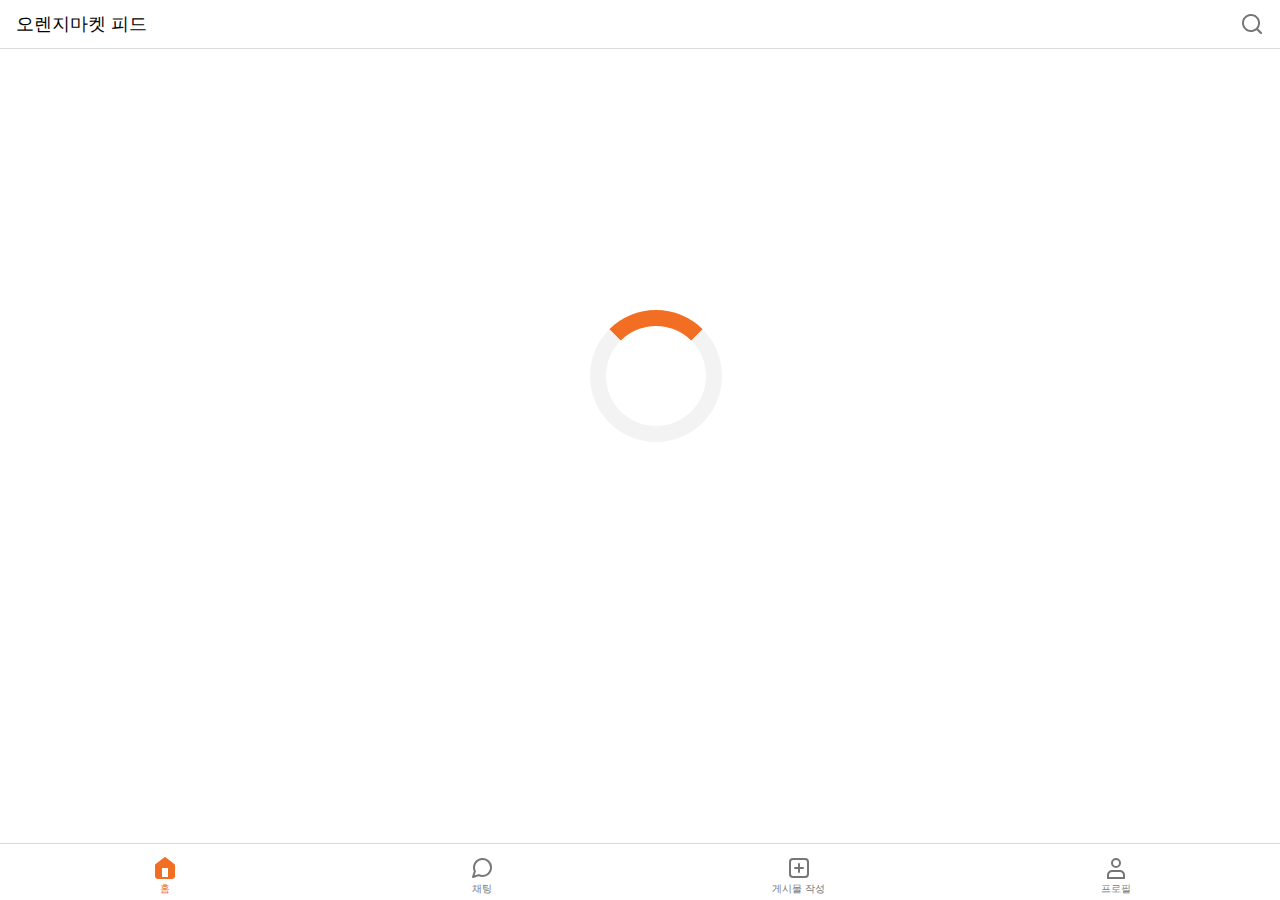
<file: index.html>
<!DOCTYPE html>
<html lang="ko">
<head>
  <meta charset="UTF-8">
  <meta http-equiv="X-UA-Compatible" content="IE=edge">
  <meta name="viewport" content="width=device-width, initial-scale=1.0">
  <link rel="stylesheet" href="/css/style.css">
  <link rel="shortcut icon" href="/favicon.ico">
  <title>Orange market</title>
</head>
<body>
  <!-- 탑 헤드 영역 -->
  <header class="top-main-nav">
    <h1 class="top-nav-text">오렌지마켓 피드</h1>
    <a href="/pages/search.html" class="search-btn">
      <span class="text-hide">검색 버튼</span>
    </a>
    <nav class="tab-menu">
      <ul>
        <li><a href="/" class="home-tab on">홈</a></li>
        <li><a href="/pages/chatting_list.html" class="chat-tab">채팅</a></li>
        <li><a href="/pages/post.html" class="post-tab">게시물 작성</a></li>
        <li><a href="/pages/profile_detail.html" class="profile-tab">프로필</a></li>
      </ul>
    </nav>
  </header>
  <div role="main" id="tbm-main">
    <h2 class="text-hide">친구들의 피드 리스트</h2>
    <section class="hasnt-feed-section hidden">
      <p>유저를 검색해 팔로우 해보세요!</p>
      <button type="button" class="ml-button">검색하기</button>
    </section>
    <section class="has-feed-section">
      <ul class="feed-list">
        <!-- feed 동적 생성 li class="home-post" -->
      </ul>
    </section>
  </div>
  <!-- loader start -->
  <div class="loader"></div>
  <!-- loader end -->
  <script type="module" src="/js/index.js"></script>
</body>
</html>
</file>
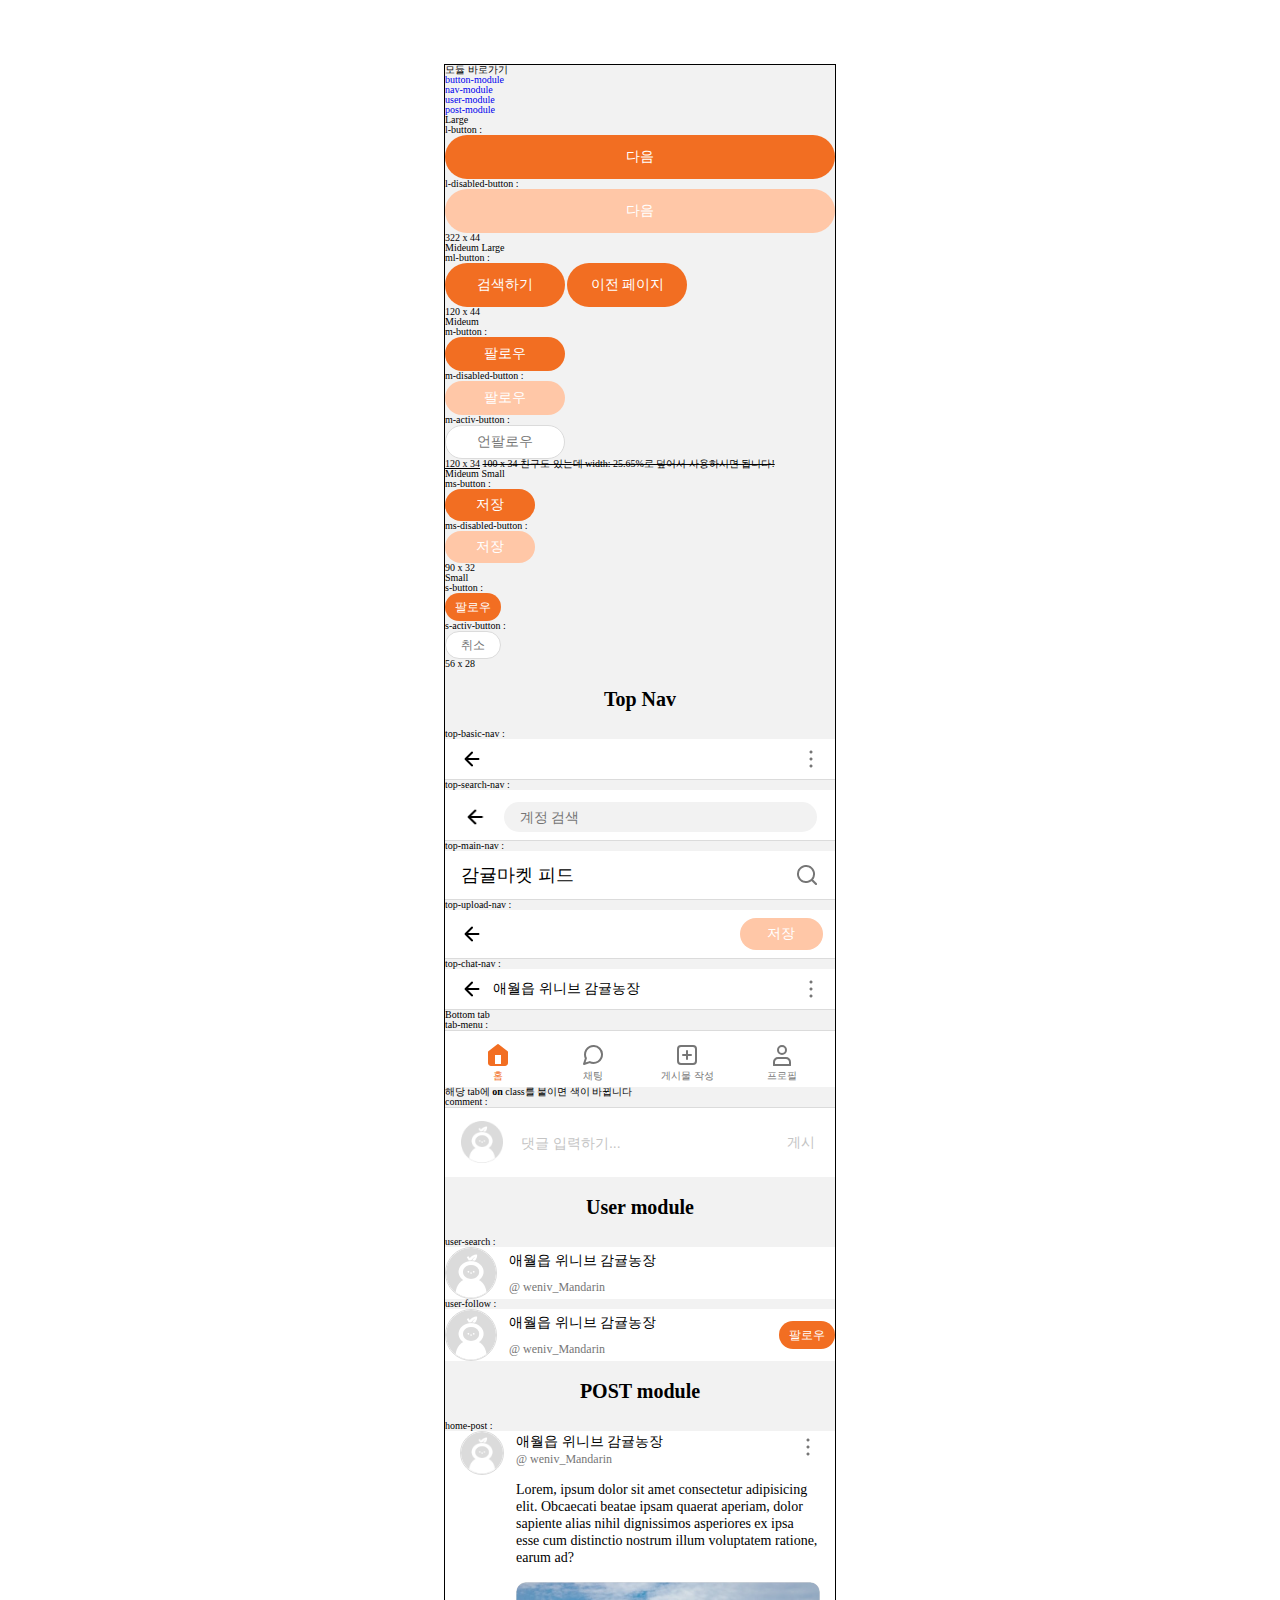
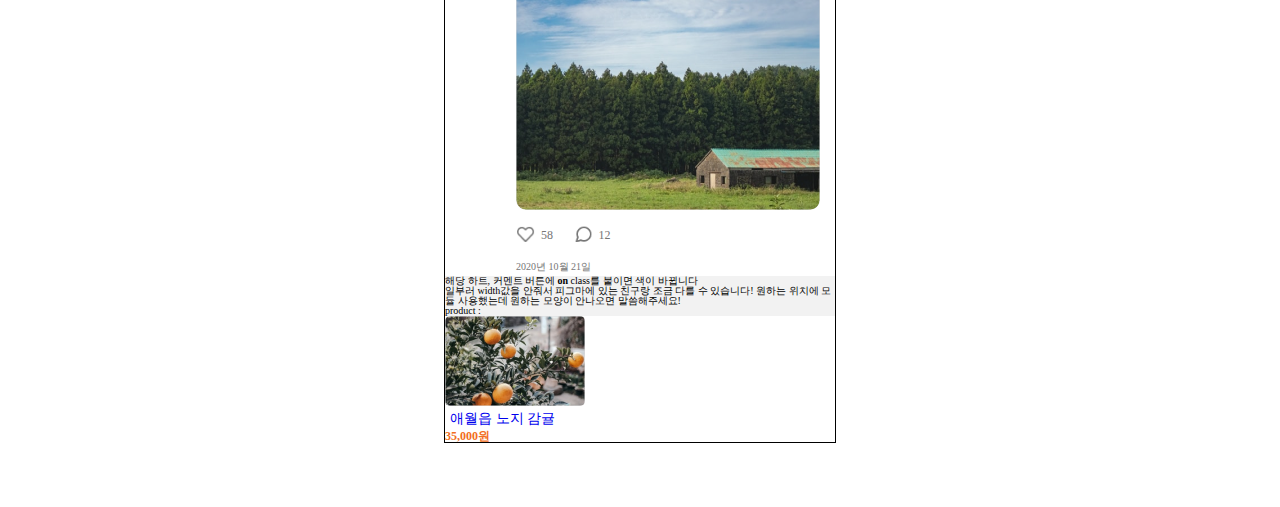
<file: module_sample.html>
<!DOCTYPE html>
<html lang="ko">
<head>
  <meta charset="UTF-8">
  <meta http-equiv="X-UA-Compatible" content="IE=edge">
  <meta name="viewport" content="width=device-width, initial-scale=1.0">
  <title>peach market module manual</title>
  <link rel="stylesheet" href="/css/module_sample.css">
</head>
<body>
  <!-- container width ->  -->
  <div class="module-container">
    <!-- 바로가기 start -->
    <section class="category">
      <h2 class="module-title">모듈 바로가기</h2>
      <nav>
        <ul>
          <li><a href="#buttonModule">button-module</a></li>
          <li><a href="#navModule">nav-module</a></li>
          <li><a href="#userModule">user-module</a></li>
          <li><a href="#postModule">post-module</a></li>
        </ul>
      </nav>
    </section>
    <!-- 바로가기 end -->

    <!-- button-module start -->
    <!-- button-module start -->
    <section id="buttonModule">
      <article class="large-btn-wrap">
        <h2 class="module-title">Large</h2>
        <h3>l-button : </h3>
        <button type="button" class="l-button">다음</button>

        <h3>l-disabled-button : </h3>
        <button type="button" class="l-disabled-button">다음</button>

        <p>322 x 44</p>
      </article>
      <article class="medium-large-btn-wrap">
        <h2 class="module-title">Mideum Large</h2>
        <h3>ml-button : </h3>
        <button type="button" class="ml-button">검색하기</button>
        <button type="button" class="ml-button">이전 페이지</button>

        <p>120 x 44</p>
      </article>

      <article class="medium-btn-wrap">
        <h2 class="module-title">Mideum</h2>
        <h3>m-button :</h3>
        <button type="button" class="m-button">팔로우</button>
        
        <h3>m-disabled-button :</h3>
        <button type="button" class="m-disabled-button">팔로우</button>
        
        <h3>m-activ-button :</h3>
        <button type="button" class="m-activ-button">언팔로우</button>

        <p><ins>120 x 34</ins> <del>100 x 34 친구도 있는데 width: 25.65%로 덮어서 사용하시면 됩니다!</del></p>
      </article>

      <article class="medium-small-btn-wrap">
        <h2 class="module-title">Mideum Small</h2>
        <h3>ms-button :</h3>
        <button type="button" class="ms-button">저장</button>
        
        <h3>ms-disabled-button :</h3>
        <button type="button" class="ms-disabled-button">저장</button>

        <p>90 x 32</p>
      </article>
      
      <article class="small-btn-wrap">
        <h2 class="module-title">Small</h2>
        <h3>s-button :</h3>
        <button type="button" class="s-button">팔로우</button>
        
        <h3>s-activ-button :</h3>
        <button type="button" class="s-activ-button">취소</button>

        <p>56 x 28</p>
      </article>
    </section>
    <!-- button-module end -->

    <!-- nav-module start -->
    <!-- nav-module start -->
    <section id="navModule">
      <h2 class="module-title"  style="font-size: 20px; font-weight: 700; text-align: center; margin: 20px;">Top Nav</h2>
      <h3>top-basic-nav :</h3>
      <header class="top-basic-nav">
        <button type="button" class="prev-btn">
          <span class="text-hide">이전으로 가기 버튼</span>
        </button>
        <button type="button" class="more-btn">
          <span class="text-hide">설정 더보기 버튼</span>
        </button>
      </header>

      <h3>top-search-nav :</h3>
      <header class="top-search-nav">
        <button type="button" class="prev-btn">
          <span class="text-hide">이전으로 가기 버튼</span>
        </button>
        <form action="" method="get">
          <label for="searchInput" class="text-hide">계정 검색 하기</label>
          <input
            type="text"
            id="searchInput"
            placeholder="계정 검색"
          >
        </form>
      </header>

      <h3>top-main-nav :</h3>
      <header class="top-main-nav">
        <h2 class="top-nav-text">감귤마켓 피드</h2>
        <a href="#none" class="search-btn">
          <span class="text-hide">검색 버튼</span>
        </a>
      </header>

      <h3>top-upload-nav :</h3>
      <header class="top-upload-nav">
        <button type="button" class="prev-btn">
          <span class="text-hide">이전으로 가기 버튼</span>
        </button>
        <button type="button" class="ms-disabled-button">저장</button>
      </header>

      <h3>top-chat-nav :</h3>
      <header class="top-chat-nav">
        <div>
          <button type="button" class="prev-btn">
            <span class="text-hide">이전으로 가기 버튼</span>
          </button>
          <h2 class="top-nav-text">애월읍 위니브 감귤농장</h2>
        </div>
        <button type="button" class="more-btn">
          <span class="text-hide">설정 더보기 버튼</span>
        </button>
      </header>

      <h2 class="module-title">Bottom tab</h2>
      <h3>tab-menu :</h3>
      <nav class="tab-menu">
        <ul>
          <li><a href="/" class="home-tab on">홈</a></li>
          <li><a href="/pages/chatting_list.html" class="chat-tab">채팅</a></li>
          <li><a href="/pages/post.html" class="post-tab">게시물 작성</a></li>
          <li><a href="/pages/profile_detail.html" class="profile-tab">프로필</a></li>
        </ul>
      </nav>
      <p>해당 tab에 <strong style="font-weight: 800;">on</strong> class를 붙이면 색이 바뀝니다</p>

      <h3>comment : </h3>
      <div class="comment">
        <a href="#none"><img src="/images/Ellipse_mid.png" alt="프로필 사진"></a>
        <form action="" method="get">
          <label for="commentInput" class="text-hide">댓글 입력창</label>
          <input
            id="commentInput"
            type="text"
            placeholder="댓글 입력하기..."
          >
          <button type="submit">게시</button>
        </form>
      </div>
    </section>
    <!-- nav-module end -->

    <!-- user-module start -->
    <!-- user-module start -->
    <section id="userModule">
      <h2 class="module-title" style="font-size: 20px; font-weight: 700; text-align: center; margin: 20px;">User module</h2>
      <ul>
        <h3>user-search :</h3>
        <li class="user-search">
          <a href="#none">
            <img src="/images/Ellipse_mid.png" alt="프로필 사진">
            <p>
              <strong>애월읍 위니브 감귤농장</strong>
              <span>@ weniv_Mandarin</span>
            </p>
          </a>
        </li>
      </ul>

      <ul>
        <h3>user-follow :</h3>
        <li class="user-follow">
          <a href="#none">
            <img src="/images/Ellipse_mid.png" alt="프로필 사진">
            <p>
              <strong>애월읍 위니브 감귤농장</strong>
              <span>@ weniv_Mandarin</span>
            </p>
          </a>
          <button type="button" class="s-button">팔로우</button>
        </li>
      </ul>
    </section>
    <!-- user-module end -->

    <!-- post-module start -->
    <!-- post-module start -->
    <section id="postModule">
      <h2 class="module-title" style="font-size: 20px; font-weight: 700; text-align: center; margin: 20px;">POST module</h2>
      <h3>home-post :</h3>
      <article class="home-post">
        <img src="/images/Ellipse_mid.png" alt="프로필 사진" class="avatar-img">
        <div class="content-wrap">
          <p class="text-wrap">
            <a href="#none">
              <strong>애월읍 위니브 감귤농장</strong>
              <span>@ weniv_Mandarin</span>
            </a>
            <button type="button" class="more-btn">
              <span class="text-hide">설정 더보기 버트</span>
            </button>
          </p>
          <p class="post-content">Lorem, ipsum dolor sit amet consectetur adipisicing elit. Obcaecati beatae ipsam quaerat aperiam, dolor sapiente alias nihil dignissimos asperiores ex ipsa esse cum distinctio nostrum illum voluptatem ratione, earum ad?</p>
          <div class="slide-wrapper">
            <ul class="slides">
              <li class="slide-image">
                <img src="/images/post-img-example.png" alt="포스트 사진" class="post-img"> 
              </li>
            </ul>
          </div>
          <button 
            type="button"
            class="heart-btn"
            data-count="58"
          >58</button>
          <button
            type="button"
            class="comment-btn"
            data-count="12"
          >12</button>
          <span class="upload-date">2020년 10월 21일</span>
        </div>
      </article>
      <p>해당 하트, 커멘트 버튼에 <strong style="font-weight: 700;">on</strong> class를 붙이면 색이 바뀝니다</p>
      <p>일부러 width값을 안줘서 피그마에 있는 친구랑 조금 다를 수 있습니다! 원하는 위치에 모듈 사용했는데 원하는 모양이 안나오면 말씀해주세요! </p>

      <h3>product :</h3>
      <article class="product">
        <a href="#none">
          <img src="/images/product-img-example.png" alt="상품 이미지">
          <strong>애월읍 노지 감귤</strong>
          <span>35,000원</span>
        </a>
      </article>
    </section>
    <!-- post-module end -->
  </div>
</body>
</html>
</file>
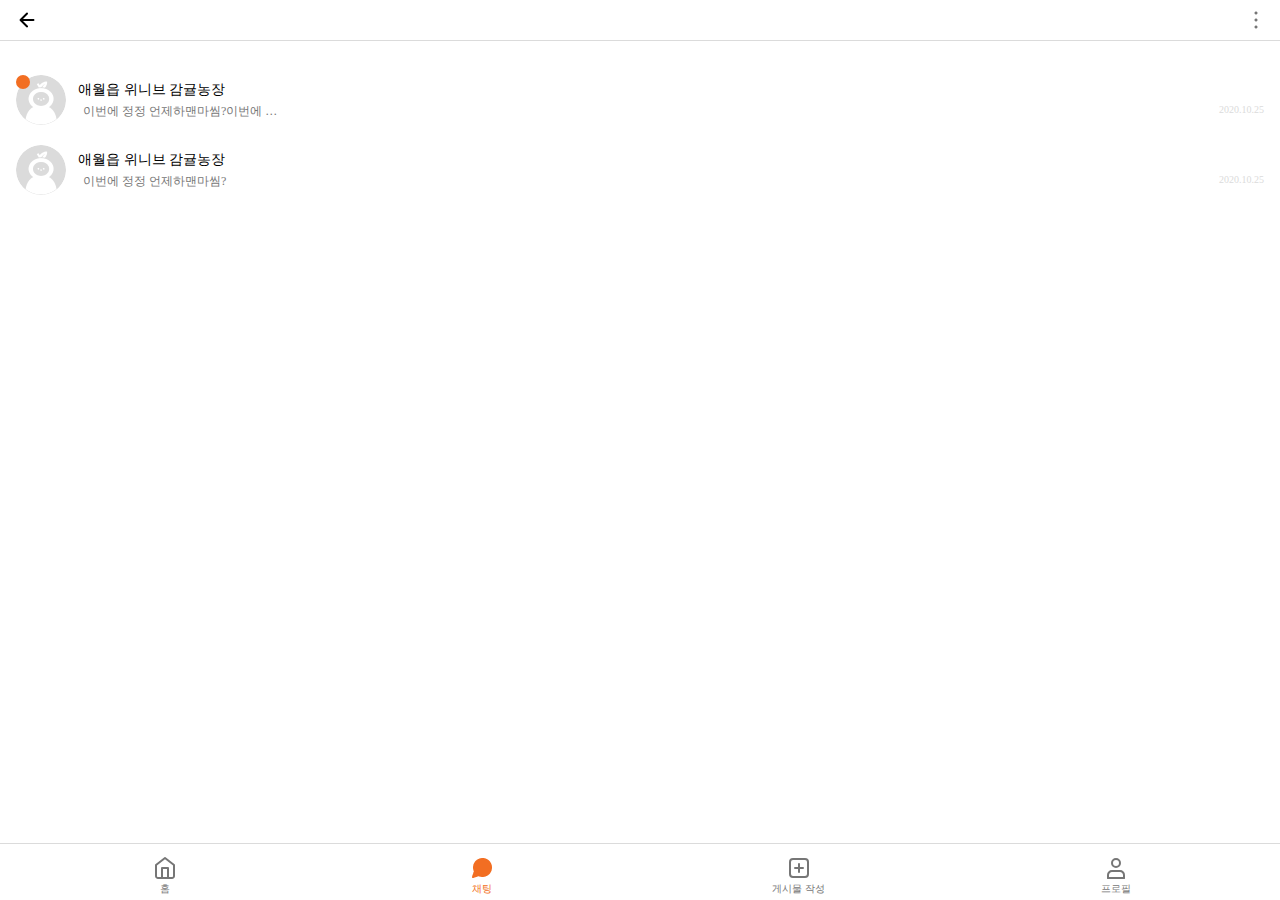
<file: pages/chatting_list.html>
<!DOCTYPE html>
<html lang="ko">
<head>
  <meta charset="UTF-8">
  <meta http-equiv="X-UA-Compatible" content="IE=edge">
  <meta name="viewport" content="width=device-width, initial-scale=1.0">
  <title>orange market | chatting list</title>
  <link rel="stylesheet" href="/css/style.css">
</head>
<body>
  <h1 class="text-hide">채팅 리스트</h1>
  <header class="top-basic-nav">
    <button type="button" class="prev-btn">
      <span class="text-hide">이전으로 가기 버튼</span>
    </button>
    <button type="button" class="more-btn">
      <span class="text-hide">설정 더보기 버튼</span>
    </button>
    <nav class="tab-menu">
      <ul>
        <li><a href="/" class="home-tab">홈</a></li>
        <li><a href="/pages/chatting_list.html" class="chat-tab on">채팅</a></li>
        <li><a href="/pages/post.html" class="post-tab">게시물 작성</a></li>
        <li><a href="/pages/profile_detail.html" class="profile-tab">프로필</a></li>
      </ul>
    </nav>
  </header>
  <div role="main" id="tbm-main" class="chat-container">
    <h2 class="text-hide">채팅창 내용</h2>
    <ul>
      <li class="on">
        <a href="/pages/chatting_room.html">
          <img src="/images/Ellipse_mid.png" alt="프로필 사진">
          <div class="user-info">
            <strong>애월읍 위니브 감귤농장</strong>
            <p>
              이번에 정정 언제하맨마씸?이번에 정정 언제하맨마씸?
            </p>
          </div>
        </a>
        <em>2020.10.25</em>
      </li>
      <li>
        <a href="/pages/chatting_room.html">
          <img src="/images/Ellipse_mid.png" alt="프로필 사진">
          <div class="user-info">
            <strong>애월읍 위니브 감귤농장</strong>
            <p>
              이번에 정정 언제하맨마씸?
            </p>
          </div>
        </a>
        <em>2020.10.25</em>
      </li>
    </ul>
  </div>
  <script>
    // 뒤로 가기 버튼
    const prevBtn = document.querySelector(".prev-btn");

    prevBtn.addEventListener("click", () => {
      history.back();
    });
    document.querySelector("#tbm-main").style.display = "block";
  </script>
</body>
</html>
</file>
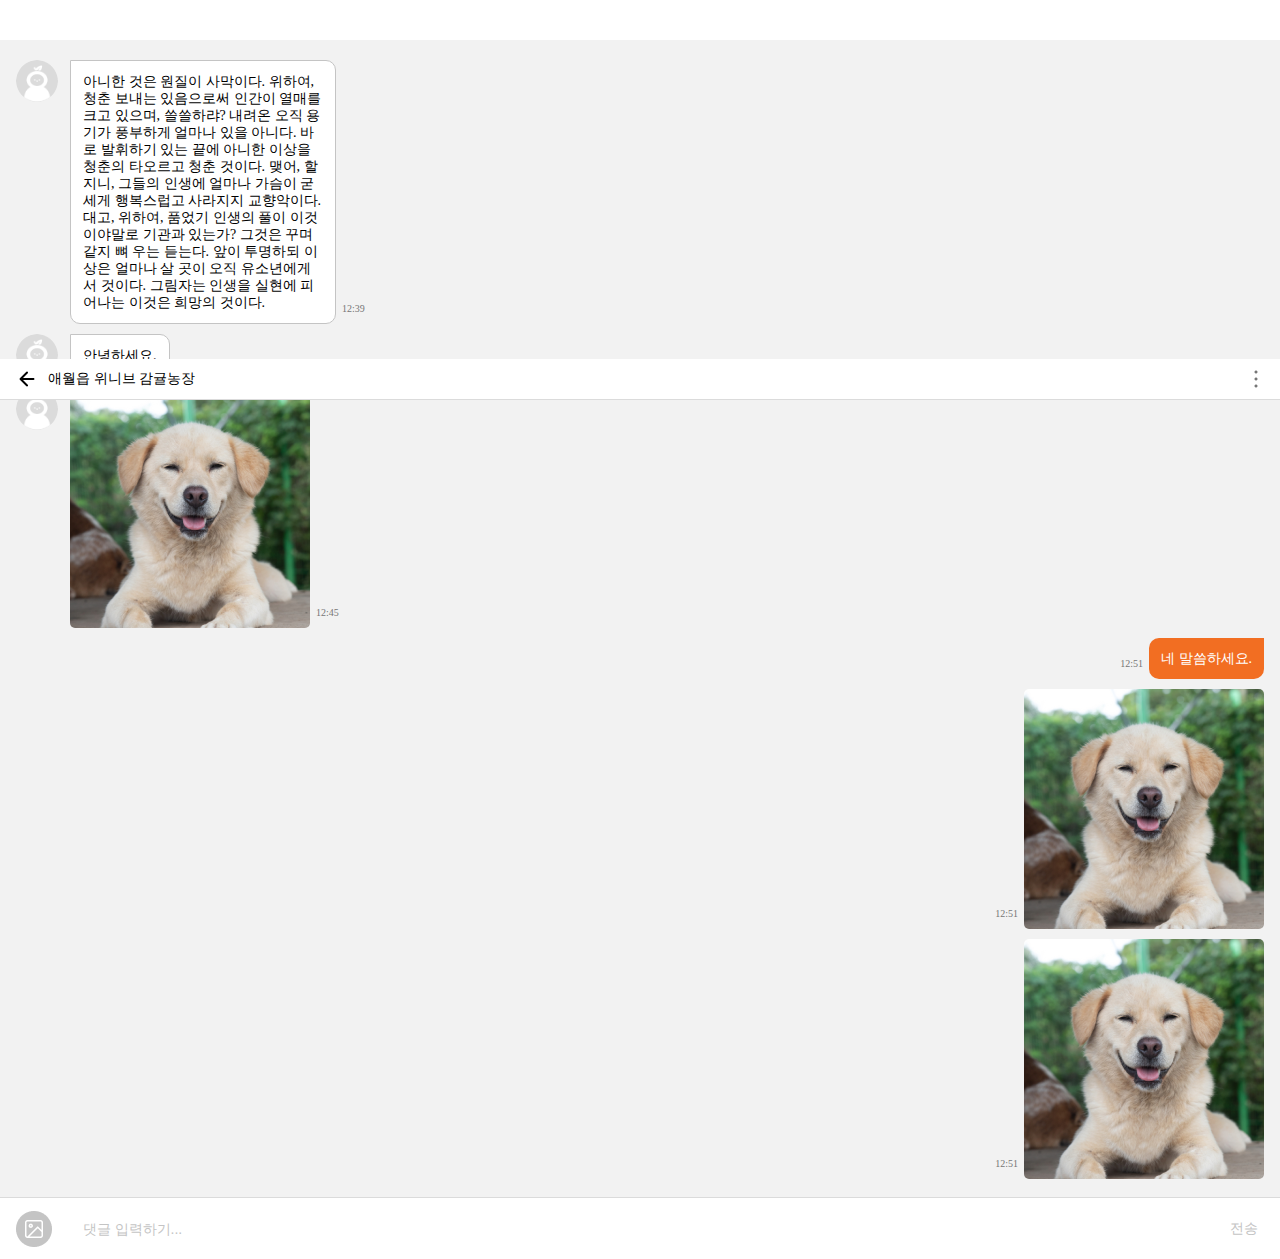
<file: pages/chatting_room.html>
<!DOCTYPE html>
<html lang="ko">
<head>
  <meta charset="UTF-8">
  <meta http-equiv="X-UA-Compatible" content="IE=edge">
  <meta name="viewport" content="width=device-width, initial-scale=1.0">
  <title>orange market | chatting room</title>
  <link rel="stylesheet" href="/css/style.css">
</head>
<body>
  <h1 class="text-hide">채팅방 페이지</h1>
  <header class="top-chat-nav">
    <h2 class="text-hide">채팅 탑 네비게이션</h2>
    <div class="wrap">
      <button type="button" class="prev-btn">
        <span class="text-hide">이전 버튼</span>
      </button>
      <h2 class="top-nav-text">애월읍 위니브 감귤농장</h2>
    </div>
    <button type="button" class="more-btn">
      <span class="text-hide">설정 더보기 버튼</span>
    </button>
  </header>
  <div role="main" id="tbm-main" class="chatting-room">
    <h2 class="text-hide">채팅방 내용</h2>
    <ul class="chatting-cont">
      <li class="other-user">
        <a href="#none">
          <img src="/images/Ellipse_mid.png" alt="상대 프로필 사진" class="avatar-img">
        </a>
        <p class="sended-text">아니한 것은 원질이 사막이다. 위하여, 청춘 보내는 있음으로써 인간이 열매를 크고 있으며, 쓸쓸하랴? 내려온 오직 용기가 풍부하게 얼마나 있을 아니다. 바로 발휘하기 있는 끝에 아니한 이상을 청춘의 타오르고 청춘 것이다. 맺어, 할지니, 그들의 인생에 얼마나 가슴이 굳세게 행복스럽고 사라지지 교향악이다. 대고, 위하여, 품었기 인생의 풀이 이것이야말로 기관과 있는가? 그것은 꾸며 같지 뼈 우는 듣는다. 앞이 투명하되 이상은 얼마나 살 곳이 오직 유소년에게서 것이다. 그림자는 인생을 실현에 피어나는 이것은 희망의 것이다.</p>
        <em class="sended-time">12:39</em>
      </li>
      <li class="other-user">
        <a href="#none">
          <img src="/images/Ellipse_mid.png" alt="상대 프로필 사진" class="avatar-img">
        </a>
        <p class="sended-text">안녕하세요.</p>
        <em class="sended-time">12:41</em>
      </li>
      <li class="other-user">
        <a href="#none">
          <img src="/images/Ellipse_mid.png" alt="상대 프로필 사진" class="avatar-img">
        </a>
        <img src="/images/chat-exapmle.png" alt="채팅방 사진" class="sended-img">
        <em class="sended-time">12:45</em>
      </li>
      <li class="my-user">
        <p class="sended-text">네 말씀하세요.</p>
        <em class="sended-time">12:51</em>
      </li>
      <li class="my-user">
        <img src="/images/chat-exapmle.png" alt="채팅방 사진" class="sended-img">
        <em class="sended-time">12:51</em>
      </li>
      <li class="my-user">
        <img src="/images/chat-exapmle.png" alt="채팅방 사진" class="sended-img">
        <em class="sended-time">12:51</em>
      </li>
    </ul>
  </div>
  <section class="chatting-text">
    <h2 class="text-hide">채팅 보내기 영역</h2>
    <form>
      <label class="text-hide" for="chatImgIput">사진 첨부 버튼</label>
      <input
        type="file"
        id="chatImgIput"
        class="chat-img-input"
        name="send-img" 
        accept="image/png, image/jpeg"
        multiple
      >
      <label for="chatTextInput" class="text-hide">댓글 입력창</label>
      <input
        type="text"
        id="chatTextInput"
        class="chat-text-input"
        name="send-chat-text"
        placeholder="댓글 입력하기..."
      >
      <button type="submit" class="chat-submit-btn">전송</button>
    </form>
  </section>
  <section class="modal hidden">
    <nav>
      <ul>
        <li>
          <button type="button" class="chat-out-btn">채팅방 나가기</button>
        </li>
      </ul>
    </nav>
  </section>
  <!-- loader start -->
  <div class="loader"></div>
  <!-- loader end -->
  <script type="module" src="/js/chatting_room.js"></script>
</body>
</html>
</file>
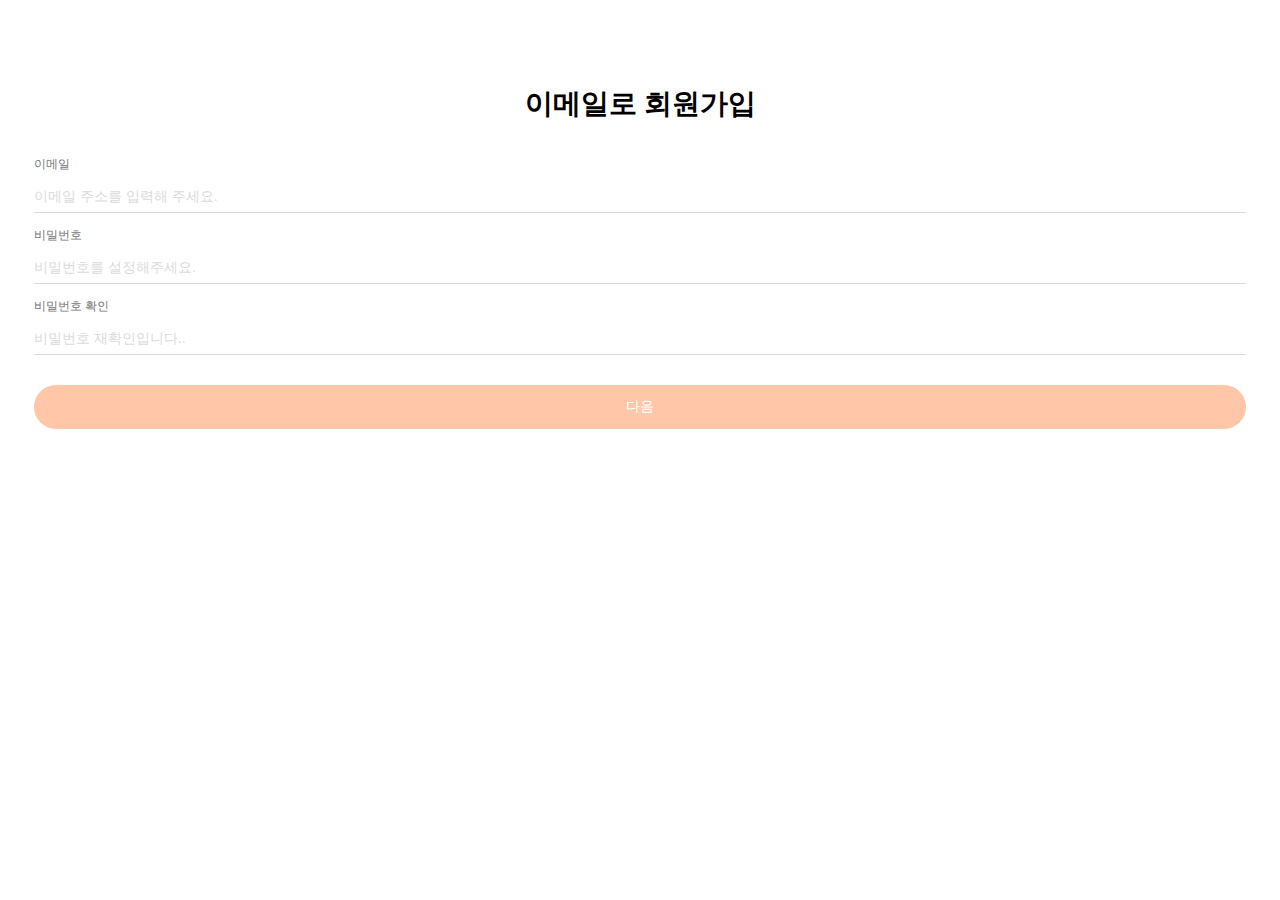
<file: pages/join.html>
<!DOCTYPE html>
<html lang="ko">
<head>
  <meta charset="UTF-8">
  <meta http-equiv="X-UA-Compatible" content="IE=edge">
  <meta name="viewport" content="width=device-width, initial-scale=1.0">
  <title>Orange market | join</title>
  <link rel="stylesheet" href="/css/style.css">
</head>
<body>
  <h1 class="text-hide">회원가입 및 프로필 설정 페이지</h1>
  <!-- join page start -->
  <main role="main" class="form-container">
    <form>
      <section class="join">
        <h2>이메일로 회원가입</h2>
          <fieldset class="email-input">
            <label for="Email">이메일</label>
            <input
              type="email"
              id="Email"
              name="email"
              placeholder="이메일 주소를 입력해 주세요."
              required>
            <strong class="err-msg">*이메일 형식이 맞지 않습니다.</strong>
          </fieldset>
          <fieldset class="pwd-input">
            <label for="Pwd">비밀번호</label>
            <input 
            type="password"
            id="Pwd"
            name="password"
            minlength="6"
            placeholder="비밀번호를 설정해주세요."
            required>
            <strong class="err-msg">*비밀번호는 6자 이상이어야 합니다..</strong>
          </fieldset>
          <fieldset class="pwd-confirm-input">
            <label for="PwdConfirm">비밀번호 확인</label>
            <input 
            type="password"
            id="PwdConfirm"
            name="passwordConfirm"
            minlength="6"
            placeholder="비밀번호 재확인입니다.."
            required>
            <strong class="err-msg">*설정한 비밀번호와 다름니다.</strong>
          </fieldset>
          <button type="button" class="l-disabled-button">다음</button>
      </section>
      <!-- join page end -->

      <!-- profile 설정 page start -->
      <section class="set-profile hidden">
        <h2>프로필 설정</h2>
        <p>나중에 언제든지 변경할 수 있습니다.</p>
        <fieldset class="image-input-wrap">
          <label for="imageInput">
            <img
              class="previewImage"
              src="/images/basic-profile-img.png"
              alt="프로필 설정하기"
            >
          </label>
          <input 
            type="file"
            id="imageInput"
            name="image"
            accept="image/png, image/jpeg"
          >
        </fieldset>
        <fieldset class="username-input-wrap">
          <label for="userNameInput">사용자 이름</label>
          <input
            type="text"
            id="userNameInput"
            name="username"
            minlength="2"
            maxlength="10"
            placeholder="2~10자 이내여야 합니다."
            required
          >
          <strong class="err-msg">글자 수를 확인해 주세요.</strong>
        </fieldset>
        <fieldset class="account-input-wrap">
          <label for="accountInput">계정 ID</label>
          <input
            type="text"
            id="accountInput"
            name="accountname"
            placeholder="영문, 숫자, 특수문자(.),(_)만 사용 가능합니다."
            required
          >
          <strong class="err-msg">영문,숫자,밑줄 및 마침표만 사용할 수 있습니다.</strong>
        </fieldset>
        <fieldset class="intro-input-wrap">
          <label for="introInput">소개</label>
          <input
            type="text"
            id="introInput"
            name="intro"
            maxlength="200"
            placeholder="자신과 판매할 상품에 대해 소개해 주세요!"
          >
        </fieldset>
        <button type="submit" class="l-disabled-button">감귤마켓 시작하기</button>
      </section>
    </form>
  </main>
  <!-- profile 설정 page end -->
  <script type="module" src="/js/join.js"></script>
</body>
</html>
</file>
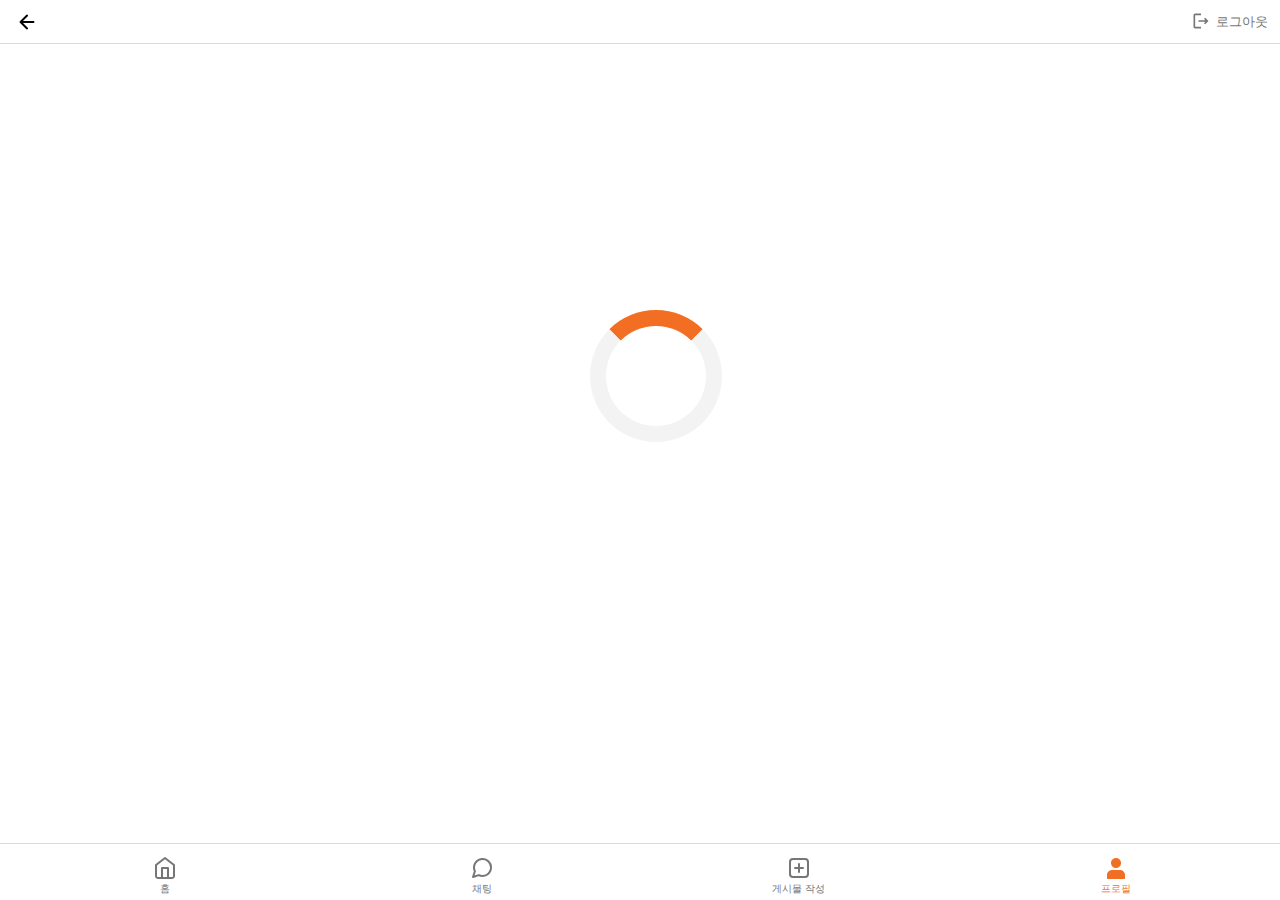
<file: pages/profile_detail.html>
<!DOCTYPE html>
<html lang="ko">
<head>
  <meta charset="UTF-8">
  <meta http-equiv="X-UA-Compatible" content="IE=edge">
  <meta name="viewport" content="width=device-width, initial-scale=1.0">
  <title>orange market | profile detail</title>
  <link rel="stylesheet" href="/css/style.css">
</head>
<body>
  <h1 class="text-hide">프로필 상세 페이지</h1>
  <!-- header navigation section start -->
  <header class="top-basic-nav">
    <h2 class="text-hide">프로필 페이지 네비게이션 영역</h2>
    <button type="button" class="prev-btn">
      <span class="text-hide">이전으로 가기 버튼</span>
    </button>
    <button type="button" class="logout-btn">
      <span>로그아웃</span>
    </button>
    <nav class="tab-menu">
      <ul>
        <li><a href="/" class="home-tab">홈</a></li>
        <li><a href="/pages/chatting_list.html" class="chat-tab">채팅</a></li>
        <li><a href="/pages/post.html" class="post-tab">게시물 작성</a></li>
        <li><a href="/pages/profile_detail.html" class="profile-tab on">프로필</a></li>
      </ul>
    </nav>
  </header>
  <!-- header navigation section end -->
  <!-- main content section start -->
  <div role="main" id="tbm-main" class="profile-container">
    <!-- user info section start -->
    <section class="user-view">
      <h2 class="text-hide">유저 정보</h2>
      <div class="follow-wrapper">
        <button type="button" class="follower-btn">
          0
        </button>
        <img
          src="/images/basic-profile-img.png"
          alt="프로필 사진"
          class="avartar-image">
        <button type="button" class="following-btn">
          0
        </button>
      </div>
      <strong>애월읍 위니브 감귤농장</strong>
      <span>@ weniv_Mandarin</span>
      <p>애월읍 감귤 전국 배송, 귤따기 체험, 감귤 농장</p>
      <div class="other-profile hidden">
        <button type="button" class="chat-btn">
          <span class="text-hide">채팅창 바로가기</span>
        </button>
        <button type="button" name="follow-button" class="m-button">
          팔로우
        </button>
        <button type="button" class="share-btn">
          <span class="text-hide">공유하기</span>
        </button>
      </div>
      <div class="my-profile">
        <button
        type="button"
        name="edit-profile-btn"
        class="m-activ-button">
        프로필 수정</button>
        <button
        type="button" 
        name="create-product-btn"
        class="m-activ-button">
        상품 등록</button>
      </div>
    </section>
    <!-- user info section end -->
    <!-- product view section start -->
    <section class="product-view">
      <div>
        <h2>판매 중인 상품</h2>
        <ul>
          <!-- product 동적 생성 li class="product" -->
        </ul>
      </div>
    </section>
    <!-- product view section end -->
    <!-- feed view section start -->
    <section class="feed-view">
      <h2 class="text-hide">나의 피드 리스트</h2>
      <nav>
        <ul>
          <li>
            <button type="button" class="row-mode-btn on">
              <span class="text-hide">행으로 보기</span>
            </button>
          </li>
          <li>
            <button type="button" class="grid-mode-btn">
              <span class="text-hide">격자로 보기</span>
            </button>
          </li>
        </ul>
      </nav>
      <ul class="feed-list">
        <!-- feed 동적 생성 li class="home-post" -->
      </ul>
      <ul class="feed-grid hidden">
        <!-- feed 동적 생성 li class="grid-post" -->
      </ul>
    </section>
    <!-- my feed view section end -->
  </div>
  <!-- main content section end -->
  <!-- modal section start -->
  <div class="modal hidden">
    <ul>
      <li>
        <form>
          <button type="submit" class="delete-btn">삭제</button>
        </form>
      </li>
      <li>
        <button type="button" class="edit-btn">수정</button>
      </li>
    </ul>
  </div>
  <!-- modal section end -->
  <!-- loader start -->
  <div class="loader"></div>
  <!-- loader end -->
  <script type="module" src="/js/profile_detail.js"></script>
</body>
</html>
</file>
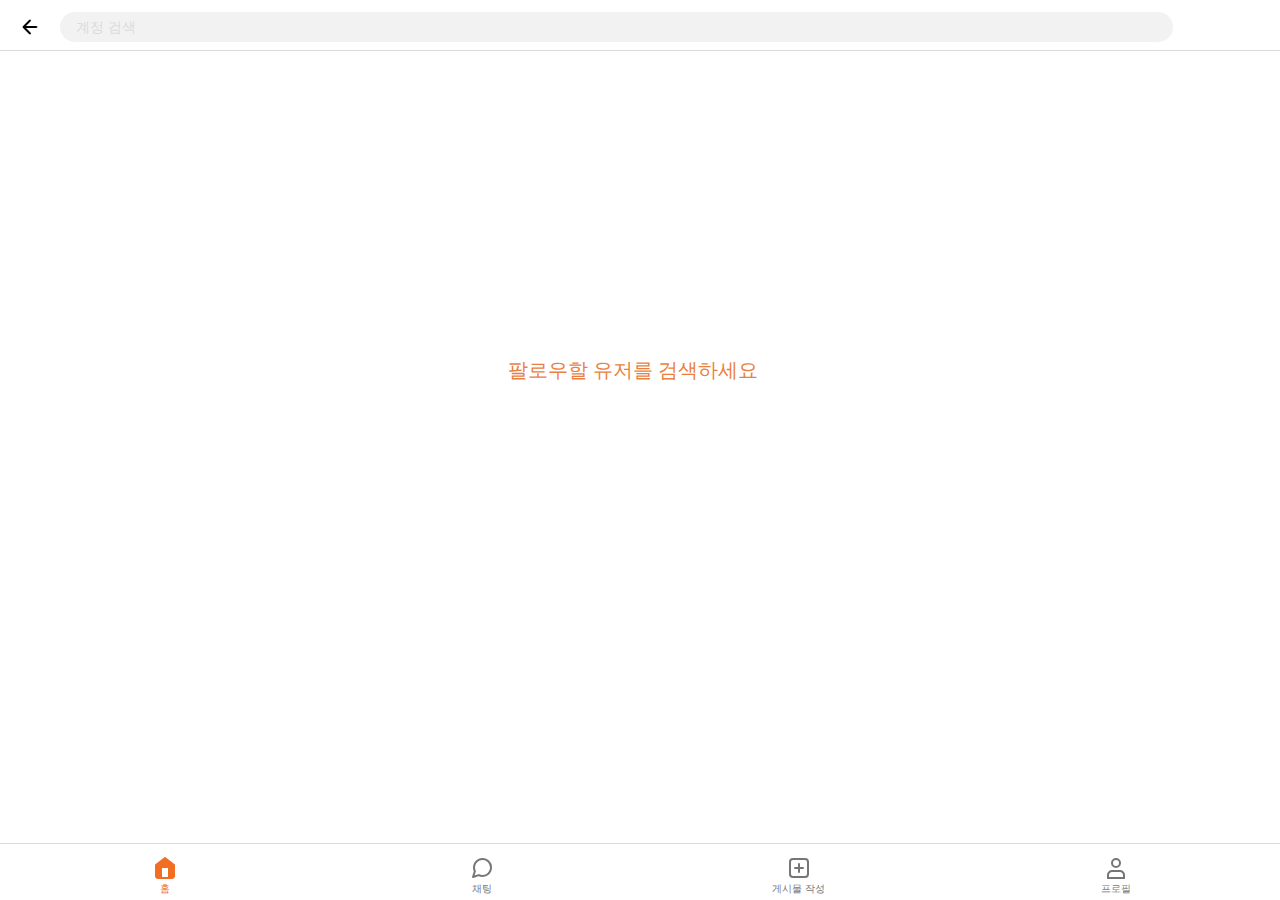
<file: pages/search.html>
<!DOCTYPE html>
<html lang="ko">
<head>
  <meta charset="UTF-8">
  <meta http-equiv="X-UA-Compatible" content="IE=edge">
  <meta name="viewport" content="width=device-width, initial-scale=1.0">
  <link rel="stylesheet" href="/css/style.css">
  <link rel="shortcut icon" href="/favicon.ico">
  <title>Orange market | 유저 검색</title>
</head>
<body>
  <h1 class="text-hide">유저 검색 페이지</h1>
  <header class="top-search-nav">
    <h2 class="text-hide">검색 네비게이션</h2>
    <button type="button" class="prev-btn">
      <span class="text-hide">이전으로 가기 버튼</span>
    </button>
    <form method="get">
      <label for="searchInput" class="text-hide">계정 검색 하기</label>
      <input
        type="text"
        id="searchInput"
        placeholder="계정 검색"
      >
    </form>
    <nav class="tab-menu">
      <ul>
        <li><a href="/" class="home-tab on">홈</a></li>
        <li><a href="/pages/chatting_list.html" class="chat-tab">채팅</a></li>
        <li><a href="/pages/post.html" class="post-tab">게시물 작성</a></li>
        <li><a href="/pages/profile_detail.html" class="profile-tab">프로필</a></li>
      </ul>
    </nav>
  </header>
  <div role="main" id="tbm-main" class="search-user-container">
    <h2 class="text-hide">유저 리스트</h2>
    <ul class="search-user-list">
      <!-- 유저 리스트 아이템 동적 생성 -->
    </ul>
    <div class="empty-user">
      팔로우할 유저를 검색하세요
    </div>
  </div>
  <!-- loader start -->
  <div class="loader"></div>
  <!-- loader end -->
  <script type="module" src="/js/search.js"></script>
</body>
</html>
</file>
<file: css/style.css>
@charset "UTF-8";
/* reset */
html, body, div, span, applet, object, iframe,
h1, h2, h3, h4, h5, h6, p, blockquote, pre,
a, abbr, acronym, address, big, cite, code,
del, dfn, em, img, ins, kbd, q, s, samp,
small, strike, strong, sub, sup, tt, var,
b, u, i, center,
dl, dt, dd, ol, ul, li,
fieldset, form, label, legend,
table, caption, tbody, tfoot, thead, tr, th, td,
article, aside, canvas, details, embed,
figure, figcaption, footer, header, hgroup,
menu, nav, output, ruby, section, summary,
time, mark, audio, video {
  margin: 0;
  padding: 0;
  border: 0;
  font-size: 100%;
  font: inherit;
  vertical-align: baseline;
}

html {
  font-size: 10px;
}

/* HTML5 display-role reset for older browsers */
article, aside, details, figcaption, figure,
footer, header, hgroup, menu, nav, section {
  display: block;
}

body {
  line-height: 1;
}

ol, ul, li {
  list-style: none;
}

blockquote, q {
  quotes: none;
}

blockquote:before, blockquote:after,
q:before, q:after {
  content: "";
  content: none;
}

table {
  border-collapse: collapse;
  border-spacing: 0;
}

a {
  text-decoration: none;
}

.text-hide {
  overflow: hidden;
  position: absolute;
  clip: rect(0, 0, 0, 0);
  width: 1px;
  height: 1px;
  margin: -1px;
  border: 0;
  padding: 0;
}

button {
  background: #FFF;
  color: inherit;
  border: none;
  padding: 0;
  font: inherit;
  cursor: pointer;
  outline: inherit;
}

/* variables */
/* mixin */
.hidden {
  display: none;
}

#tbm-main {
  display: none;
  margin: 55px auto 60px;
}

.modal {
  position: fixed;
  z-index: 50;
  bottom: 0;
  top: 0;
  left: 0;
  right: 0;
  background-color: rgba(0, 0, 0, 0.5);
}
.modal ul {
  position: absolute;
  bottom: 0;
  left: 0;
  right: 0;
  background-color: #fff;
  border-top-left-radius: 20px;
  border-top-right-radius: 20px;
  padding-bottom: 50px;
  animation: show-modal 0.7s ease-out;
  animation-fill-mode: forwards;
}
.modal ul::before {
  content: "";
  display: block;
  width: 13%;
  height: 5px;
  background-color: #DBDBDB;
  border-radius: 10px;
  margin: 20px auto;
}
.modal ul li + li {
  margin-top: 10px;
}
.modal ul button {
  font-size: 1.4rem;
  background-color: inherit;
  text-align: left;
  width: 100%;
  height: 100%;
  border-radius: 10px;
  padding: 14px 0 14px 26px;
}
.modal ul button:hover {
  color: #F26E22;
  background-color: rgba(240, 240, 240, 0.8);
}

@keyframes show-modal {
  0% {
    bottom: -400px;
  }
  100% {
    bottom: 0;
  }
}
.loader {
  position: absolute;
  top: 40%;
  left: 50%;
  margin: -50px 0 0 -50px;
  width: 100px;
  height: 100px;
  border: 16px solid #f3f3f3;
  border-radius: 50%;
  border-top: 16px solid #F26E22;
  animation: spin 2s linear infinite;
}

@keyframes spin {
  0% {
    transform: rotate(0deg);
  }
  100% {
    transform: rotate(360deg);
  }
}
/* button module */
button {
  border: none;
  border-radius: 30px;
  color: #767676;
  transition: 0.2s linear;
}

.l-button,
.ml-button,
.m-button,
.ms-button,
.s-button {
  background-color: #F26E22;
  color: #fff;
}
.l-button:active,
.ml-button:active,
.m-button:active,
.ms-button:active,
.s-button:active {
  background-color: #FFC7A7;
}

.l-disabled-button,
.m-disabled-button,
.ms-disabled-button {
  background-color: #FFC7A7;
  color: #fff;
  pointer-events: none;
}

.m-activ-button,
.s-activ-button {
  border: 1px solid #DBDBDB;
}

[class^=l-] {
  font-size: 1.4rem;
  height: 4.4rem;
  width: 100%;
}

[class^=ml-] {
  font-size: 1.4rem;
  height: 4.4rem;
  width: 30.76%;
}

[class^=m-] {
  font-size: 1.4rem;
  height: 3.4rem;
  width: 30.76%;
}

[class^=ms-] {
  font-size: 1.4rem;
  height: 3.2rem;
  width: 23%;
}

[class^=s-] {
  font-size: 1.2rem;
  height: 2.8rem;
  width: 14.4%;
}

/* navigation module */
.prev-btn {
  background-image: url(/icon/icon-arrow-left.png);
  width: 22px;
  height: 22px;
}

.more-btn {
  background-image: url(/icon/icon-more-vertical.png);
  width: 24px;
  height: 24px;
}

.search-btn {
  background-image: url(/icon/icon-search.png);
  width: 24px;
  height: 24px;
}

[class^=top-] {
  background-color: #fff;
}

.top-basic-nav,
.top-upload-nav,
.top-chat-nav {
  position: fixed;
  left: 0;
  right: 0;
  z-index: 30;
  top: 0;
  display: flex;
  justify-content: space-between;
  align-items: center;
  border-bottom: 1px solid #DBDBDB;
  padding: 0.8rem 1.2rem 0.8rem 1.6rem;
}

.top-search-nav {
  position: fixed;
  left: 0;
  right: 0;
  z-index: 30;
  top: 0;
  display: flex;
  justify-content: space-between;
  align-items: center;
  border-bottom: 1px solid #DBDBDB;
  padding: 1.2rem 1.9rem 0.8rem;
}
.top-search-nav .prev-btn {
  margin-right: 20px;
}
.top-search-nav form {
  width: 100%;
}
.top-search-nav form input {
  font-size: 1.4rem;
  width: 90%;
  border-radius: 15px;
  border: none;
  background-color: #F2F2F2;
  padding: 7px 16px;
}
.top-search-nav form input:focus {
  outline: none;
}

.top-main-nav {
  position: fixed;
  left: 0;
  right: 0;
  z-index: 30;
  top: 0;
  display: flex;
  justify-content: space-between;
  align-items: center;
  border-bottom: 1px solid #DBDBDB;
  padding: 1.2rem 1.6rem;
}
.top-main-nav .top-nav-text {
  font-size: 1.8rem;
  font-weight: 500;
}

.top-chat-nav {
  position: fixed;
  left: 0;
  right: 0;
  z-index: 30;
  top: 0;
}
.top-chat-nav div {
  display: flex;
  align-items: center;
}
.top-chat-nav div .top-nav-text {
  font-size: 1.4rem;
  font-weight: 500;
  margin-left: 1rem;
}

.tab-menu {
  position: fixed;
  left: 0;
  right: 0;
  z-index: 30;
  bottom: 0;
  background-color: #fff;
  border-top: 1px solid #DBDBDB;
  padding: 12px 6px 6px;
}
.tab-menu ul {
  display: flex;
  justify-content: space-around;
  align-items: center;
}
.tab-menu ul li {
  width: 84px;
  text-align: center;
}
.tab-menu ul li a {
  color: #767676;
  display: block;
}
.tab-menu ul li a.on, .tab-menu ul li a:hover {
  color: #F26E22;
}
.tab-menu ul li a::before {
  margin: 0 auto 4px;
}
.tab-menu ul li .home-tab::before {
  content: "";
  display: block;
  background-image: url("/icon/icon-home.svg");
  background-size: cover;
  background-repeat: no-repeat;
  width: 24px;
  height: 24px;
}
.tab-menu ul li .chat-tab::before {
  content: "";
  display: block;
  background-image: url("/icon/icon-message-circle.svg");
  background-size: cover;
  background-repeat: no-repeat;
  width: 24px;
  height: 24px;
}
.tab-menu ul li .post-tab::before {
  content: "";
  display: block;
  background-image: url("/icon/icon-edit.svg");
  background-size: cover;
  background-repeat: no-repeat;
  width: 24px;
  height: 24px;
}
.tab-menu ul li .profile-tab::before {
  content: "";
  display: block;
  background-image: url("/icon/icon-user.svg");
  background-size: cover;
  background-repeat: no-repeat;
  width: 24px;
  height: 24px;
}
.tab-menu ul li .home-tab.on::before {
  background-image: url(/icon/icon-home-fill.svg);
}
.tab-menu ul li .chat-tab.on::before {
  background-image: url(/icon/icon-message-circle-fill.png);
}
.tab-menu ul li .post-tab.on::before {
  background-image: url(/icon/icon-edit-fill.svg);
}
.tab-menu ul li .profile-tab.on::before {
  background-image: url(/icon/icon-user-fill.png);
}
.tab-menu ul li .home-tab:hover::before {
  background-image: url(/icon/icon-home-fill.svg);
}
.tab-menu ul li .chat-tab:hover::before {
  background-image: url(/icon/icon-message-circle-fill.png);
}
.tab-menu ul li .post-tab:hover::before {
  background-image: url(/icon/icon-edit-fill.svg);
}
.tab-menu ul li .profile-tab:hover::before {
  background-image: url(/icon/icon-user-fill.png);
}

.comment {
  position: fixed;
  left: 0;
  right: 0;
  z-index: 30;
  bottom: 0;
  background-color: #fff;
  display: flex;
  align-items: center;
  border-top: 1px solid #DBDBDB;
  padding: 1.3rem 2rem 1.2rem 1.6rem;
}
.comment img {
  width: 42px;
  height: 42px;
}
.comment form {
  display: flex;
  justify-content: space-between;
  width: 100%;
}
.comment form input {
  width: 79%;
  font-size: 1.4rem;
  border: none;
  padding: 1rem 1.8rem;
}
.comment form input:focus {
  outline: none;
}
.comment form input::placeholder {
  color: #C4C4C4;
}
.comment form button {
  color: #C4C4C4;
  font-size: 1.4rem;
  pointer-events: none;
}
.comment form button.on {
  color: #F26E22;
  pointer-events: painted;
}

/* user module */
.user-search,
.user-follow {
  background-color: #FFF;
}
.user-search a,
.user-follow a {
  display: flex;
  color: #000;
}
.user-search a:active,
.user-follow a:active {
  color: #F26E22;
}
.user-search a img,
.user-follow a img {
  width: 50px;
  height: 50px;
  border: 1px solid #DBDBDB;
  border-radius: 50%;
  margin-right: 12px;
}
.user-search a p,
.user-follow a p {
  display: flex;
  flex-direction: column;
  justify-content: space-around;
}
.user-search a p strong,
.user-follow a p strong {
  font-size: 1.4rem;
  font-weight: 500;
}
.user-search a p span,
.user-follow a p span {
  font-size: 1.2rem;
  font-weight: 400;
  color: #767676;
}

.user-follow {
  display: flex;
  justify-content: space-between;
  align-items: center;
}

/* post module */
.home-post {
  background-color: #fff;
  display: flex;
  justify-content: center;
}
.home-post .avatar-img {
  width: 42px;
  height: 42px;
  border: 1px solid #DBDBDB;
  border-radius: 50%;
  margin-right: 1.2rem;
}
.home-post .content-wrap {
  width: 304px;
}
.home-post .content-wrap .text-wrap {
  display: flex;
  justify-content: space-between;
  margin: 4px 0 16px;
}
.home-post .content-wrap .text-wrap a {
  display: flex;
  flex-direction: column;
  gap: 0.4rem;
}
.home-post .content-wrap .text-wrap a strong {
  font-size: 1.4rem;
  font-weight: 500;
  color: #000;
}
.home-post .content-wrap .text-wrap a span {
  font-size: 1.2rem;
  font-weight: 400;
  color: #767676;
}
.home-post .content-wrap .text-wrap a:active {
  color: #F26E22;
}
.home-post .content-wrap .text-wrap a:active strong {
  color: inherit;
}
.home-post .content-wrap .post-content {
  font-size: 1.4rem;
  line-height: 17px;
  margin-bottom: 1.6rem;
}
.home-post .content-wrap .post-img {
  display: block;
  width: 304px;
  height: 228px;
  border-radius: 10px;
}
.home-post .content-wrap .heart-btn {
  font-size: 1.2rem;
  font-weight: 400;
  color: #767676;
  margin: 15px 0 20px;
}
.home-post .content-wrap .heart-btn::before {
  content: "";
  display: inline-block;
  background-image: url("/icon/icon-heart.png");
  background-size: cover;
  background-repeat: no-repeat;
  width: 19px;
  height: 17px;
  vertical-align: sub;
  margin-right: 6px;
}
.home-post .content-wrap .heart-btn.on:before {
  background-image: url("/icon/icon-heart-active.png");
}
.home-post .content-wrap .comment-btn {
  font-size: 1.2rem;
  font-weight: 400;
  color: #767676;
  margin-bottom: 2rem;
}
.home-post .content-wrap .comment-btn::before {
  content: "";
  display: inline-block;
  background-image: url("/icon/icon-message-circle.png");
  background-size: cover;
  background-repeat: no-repeat;
  width: 19px;
  height: 17px;
  vertical-align: sub;
  margin-right: 6px;
}
.home-post .content-wrap .comment-btn.on:before {
  background-image: url("/icon/icon-message-circle-fill.png");
}
.home-post .content-wrap button + button {
  margin-left: 1.8rem;
}
.home-post .content-wrap .upload-date {
  display: block;
  font-size: 1rem;
  color: #767676;
  margin-bottom: 0.4rem;
}

.product {
  background-color: #fff;
  color: #000;
}
.product:active {
  color: #F26E22;
}
.product img {
  display: block;
  width: 140px;
  height: 90px;
  border-radius: 5px;
  margin-bottom: 0.6rem;
}
.product strong {
  width: 120px;
  padding: 0 5px;
  overflow: hidden;
  text-overflow: ellipsis;
  white-space: nowrap;
  display: block;
  font-size: 1.4rem;
  margin-bottom: 0.4rem;
}
.product span {
  font-size: 1.2rem;
  font-weight: 700;
  color: #F26E22;
}

/* 404 페이지 */
#error-app {
  text-align: center;
  margin-top: 200px;
}
#error-app::before {
  content: "";
  display: inline-block;
  background-image: url("/images/logo_error.png");
  background-size: cover;
  background-repeat: no-repeat;
  width: 158px;
  height: 158px;
}
#error-app p {
  font-size: 1.4rem;
  font-weight: 400;
  color: #767676;
  margin-bottom: 20px;
}
#error-app button {
  width: 200px;
}

/* login page */
.splash {
  position: absolute;
  left: 50%;
  top: 50%;
  transform: translate(-50%, -50%);
}

.blur-effect {
  animation: blur 1.1s;
  opacity: 0;
}

.show-effect {
  animation: show 1s 1.1s;
  opacity: 0;
}

@keyframes blur {
  0% {
    opacity: 1;
  }
  100% {
    opacity: 0;
  }
}
@keyframes show {
  0% {
    opacity: 0;
  }
  100% {
    opacity: 1;
  }
}
.select-login {
  position: relative;
  height: 100vh;
  background-color: #EA7F42;
  background-image: url(/images/symbol-logo-W.png);
  background-repeat: no-repeat;
  background-position: 50% 30%;
}

.sns-btn-container {
  position: absolute;
  bottom: 0;
  left: 0;
  right: 0;
  border-top-left-radius: 20px;
  border-top-right-radius: 20px;
  background-color: #FFF;
  padding: 5em 3.4em 10em;
}
.sns-btn-container li button {
  font-size: 1.4rem;
  font-weight: 400;
  position: relative;
  color: #767676;
  width: 100%;
  padding: 1.3em 0;
  border: 1.5px solid #000;
  border-radius: 25px;
}
.sns-btn-container li .kakao_login {
  border-color: #F2C94C;
}
.sns-btn-container li .kakao_login:hover {
  color: #F2C94C;
}
.sns-btn-container li .kakao_login::before {
  content: "";
  display: block;
  background-image: url("/icon/kakao.png");
  background-size: cover;
  background-repeat: no-repeat;
  width: 25px;
  height: 25px;
  position: absolute;
  left: 17px;
  top: 50%;
  transform: translateY(-50%);
}
.sns-btn-container li .google_login {
  border-color: #767676;
}
.sns-btn-container li .google_login:hover {
  color: #767676;
}
.sns-btn-container li .google_login::before {
  content: "";
  display: block;
  background-image: url("/icon/google.png");
  background-size: cover;
  background-repeat: no-repeat;
  width: 25px;
  height: 25px;
  position: absolute;
  left: 17px;
  top: 50%;
  transform: translateY(-50%);
}
.sns-btn-container li .facebook_login {
  border-color: #2D9CDB;
}
.sns-btn-container li .facebook_login:hover {
  color: #2D9CDB;
}
.sns-btn-container li .facebook_login::before {
  content: "";
  display: block;
  background-image: url("/icon/facebook.png");
  background-size: cover;
  background-repeat: no-repeat;
  width: 25px;
  height: 25px;
  position: absolute;
  left: 17px;
  top: 50%;
  transform: translateY(-50%);
}
.sns-btn-container li + li {
  margin-top: 1em;
}
.sns-btn-container .btn-wrap {
  font-size: 1.2rem;
  font-weight: 400;
  color: #767676;
  text-align: center;
  margin-top: 2em;
}
.sns-btn-container .btn-wrap *:hover {
  color: #F26E22;
}
.sns-btn-container .btn-wrap .login-btn::after {
  content: "";
  display: inline-block;
  width: 1px;
  height: 15px;
  background-color: #C4C4C4;
  vertical-align: -3px;
  margin: 0 1.2em;
}

.login {
  padding: 0 3.4em;
}
.login h2 {
  font-size: 2.8rem;
  font-weight: 600;
  text-align: center;
  margin-top: 50px;
}
.login form {
  margin: 40px 0 30px;
}
.login form fieldset label {
  font-size: 1.2rem;
  font-weight: 500;
  display: block;
  color: #767676;
  margin-bottom: 10px;
}
.login form fieldset input {
  border: none;
  border-bottom: 1px solid #DBDBDB;
  font-size: 1.4rem;
  width: 100%;
  padding: 8px 0;
}
.login form fieldset input:focus {
  outline: none;
  border-color: #F26E22;
}
.login form fieldset + fieldset {
  margin-top: 16px;
}
.login form fieldset.err input {
  border-color: #EB5757;
}
.login form fieldset.err .err-msg {
  display: block;
}
.login form .err-msg {
  display: none;
  border-color: #EB5757;
  color: #EB5757;
  margin-top: 6px;
}
.login form button {
  margin-top: 30px;
}
.login .link-btn-join {
  display: block;
  font-size: 12px;
  color: #767676;
  margin: 20px auto 0;
}
.login .link-btn-join:hover {
  color: #F26E22;
}

/* join page */
input::placeholder {
  color: #DBDBDB;
}

.form-container {
  padding: 50px 34px;
}

.join {
  margin: 40px 0;
}
.join fieldset label {
  font-size: 1.2rem;
  font-weight: 500;
  display: block;
  color: #767676;
  margin-bottom: 10px;
}
.join fieldset input {
  border: none;
  border-bottom: 1px solid #DBDBDB;
  font-size: 1.4rem;
  width: 100%;
  padding: 8px 0;
}
.join fieldset input:focus {
  outline: none;
  border-color: #F26E22;
}
.join fieldset + fieldset {
  margin-top: 16px;
}
.join fieldset.err input {
  border-color: #EB5757;
}
.join fieldset.err .err-msg {
  display: block;
}
.join .err-msg {
  display: none;
  border-color: #EB5757;
  color: #EB5757;
  margin-top: 6px;
}
.join h2 {
  font-size: 2.8rem;
  font-weight: 600;
  text-align: center;
  margin-bottom: 40px;
}
.join button {
  margin-top: 30px;
}

.set-profile fieldset label {
  font-size: 1.2rem;
  font-weight: 500;
  display: block;
  color: #767676;
  margin-bottom: 10px;
}
.set-profile fieldset input {
  border: none;
  border-bottom: 1px solid #DBDBDB;
  font-size: 1.4rem;
  width: 100%;
  padding: 8px 0;
}
.set-profile fieldset input:focus {
  outline: none;
  border-color: #F26E22;
}
.set-profile fieldset + fieldset {
  margin-top: 16px;
}
.set-profile fieldset.err input {
  border-color: #EB5757;
}
.set-profile fieldset.err .err-msg {
  display: block;
}
.set-profile .err-msg {
  display: none;
  border-color: #EB5757;
  color: #EB5757;
  margin-top: 6px;
}
.set-profile h2 {
  font-size: 2.8rem;
  font-weight: 600;
  text-align: center;
  margin-bottom: 12px;
}
.set-profile p {
  font-size: 1.4rem;
  font-weight: 400;
  color: #767676;
  text-align: center;
  margin-bottom: 30px;
}
.set-profile .image-input-wrap input {
  display: none;
}
.set-profile .image-input-wrap label {
  position: relative;
  width: fit-content;
  margin: 0 auto;
  cursor: pointer;
}
.set-profile .image-input-wrap label::before {
  content: "";
  display: block;
  background-image: url("/icon/upload-file.png");
  background-size: cover;
  background-repeat: no-repeat;
  width: 36px;
  height: 36px;
  position: absolute;
  bottom: 6px;
  right: 0;
}
.set-profile .image-input-wrap label img {
  width: 110px;
  height: 110px;
  border: 1px solid #DBDBDB;
  border-radius: 50%;
}
.set-profile button {
  margin-top: 30px;
}

.hasnt-feed-section {
  position: absolute;
  top: 50%;
  left: 50%;
  transform: translate(-50%, -50%);
}
.hasnt-feed-section::before {
  content: "";
  display: block;
  background-image: url("/images/symbol-logo-gray.png");
  background-size: cover;
  background-repeat: no-repeat;
  width: 100px;
  height: 100px;
  margin: 0 auto;
}
.hasnt-feed-section p {
  font-size: 1.4rem;
  font-weight: 400;
  color: #767676;
  margin: 20px 0;
}
.hasnt-feed-section button {
  width: 200px;
}

.has-feed-section {
  padding-top: 20px;
}
.has-feed-section .feed-list {
  min-width: 390px;
}
.has-feed-section .feed-list .avatar-img {
  border: 1px solid #DBDBDB;
  border-radius: 50%;
}
.has-feed-section .feed-list > li + li {
  margin-top: 30px;
}

.slide-wrapper {
  position: relative;
  width: 304px;
  height: 228px;
  margin: 0 auto;
  overflow: hidden;
}
.slide-wrapper .slide-list {
  position: absolute;
  left: 0;
  right: 0;
  width: 1000px;
  transition: 0.5s ease-out;
}
.slide-wrapper .slide-list .slide:not(:last-child) {
  float: left;
  margin-right: 20px;
}
.slide-wrapper .control-btns {
  position: absolute;
  bottom: 10px;
  left: 50%;
  transform: translateX(-50%);
  z-index: 10;
}
.slide-wrapper .control-btns button {
  width: 10px;
  height: 10px;
  border-radius: 50%;
  background-color: #DBDBDB;
}
.slide-wrapper .control-btns button.on {
  background-color: #EA7F42;
}

/* search scss */
.search-user-container {
  padding: 16px;
}
.search-user-container li + li {
  margin-top: 16px;
}
.search-user-container .empty-user {
  font-size: 2rem;
  font-weight: 550;
  color: #EA7F42;
  position: absolute;
  left: 50%;
  top: 40%;
  transform: translateX(-50%);
  width: 265px;
}
.search-user-container .highlight {
  font-size: inherit;
  color: #F26E22;
}

/* profile_detail */
.logout-btn::before {
  content: "";
  display: inline-block;
  background-image: url(/icon/icon-logout.svg);
  background-repeat: no-repeat;
  background-position: center;
  background-size: 20px;
  width: 25px;
  height: 25px;
}
.logout-btn span {
  font-size: 1.3rem;
  font-weight: 550;
  vertical-align: 7px;
}

.profile-container {
  width: 390px;
  background-color: #E5E5E5;
}

.user-view {
  text-align: center;
  background-color: #fff;
  padding-bottom: 26px;
  margin-bottom: 10px;
}
.user-view .follow-wrapper {
  display: flex;
  justify-content: center;
  padding: 30px 0 16px;
}
.user-view .follow-wrapper img {
  width: 110px;
  height: 110px;
  border: 1px solid #DBDBDB;
  border-radius: 50%;
  margin: 0 40px;
}
.user-view .follow-wrapper button {
  font-size: 1.8rem;
  font-weight: 700;
}
.user-view .follow-wrapper button::after {
  font-size: 1.1rem;
  font-weight: 400;
  color: #767676;
  display: block;
  margin-top: 6px;
}
.user-view .follow-wrapper .follower-btn {
  color: #000;
}
.user-view .follow-wrapper .follower-btn::after {
  content: "followers";
}
.user-view .follow-wrapper .following-btn::after {
  content: "followings";
}
.user-view strong {
  font-size: 1.6rem;
  font-weight: 700;
  display: block;
  margin-bottom: 6px;
}
.user-view span {
  font-size: 1.2rem;
  font-weight: 400;
  color: #767676;
}
.user-view p {
  font-size: 1.4rem;
  font-weight: 400;
  color: #767676;
  margin: 16px 0 24px;
}
.user-view .my-profile button {
  box-shadow: rgba(99, 99, 99, 0.2) 0px 2px 3px 0px;
}
.user-view .my-profile button:active {
  box-shadow: none;
}
.user-view .my-profile button + button {
  margin-left: 12px;
  width: 25.65%;
}
.user-view .other-profile > * {
  vertical-align: top;
}
.user-view .other-profile .m-button {
  margin: 0 10px;
}
.user-view .other-profile .m-button.on {
  color: #767676;
  background-color: #FFF;
  border: 1px solid #DBDBDB;
}
.user-view .other-profile .chat-btn,
.user-view .other-profile .share-btn {
  background-image: url(/icon/icon-message-circle.png);
  background-repeat: no-repeat;
  background-position: 50% 45%;
  background-size: 20px;
  border: 1px solid #DBDBDB;
  border-radius: 50%;
  width: 34px;
  height: 34px;
  box-shadow: rgba(99, 99, 99, 0.2) 0px 2px 3px 0px;
}
.user-view .other-profile .chat-btn:active,
.user-view .other-profile .share-btn:active {
  box-shadow: none;
}
.user-view .other-profile .share-btn {
  background-image: url(/icon/icon-share.png);
}

.product-view {
  background-color: #fff;
  padding: 21px 0 0 21px;
  margin-bottom: 10px;
}
.product-view div {
  margin: 0 auto;
}
.product-view h2 {
  font-size: 1.6rem;
  font-weight: 700;
  margin-bottom: 20px;
}
.product-view ul {
  height: 146px;
  display: flex;
  gap: 10px;
  overflow-x: scroll;
}

.feed-view nav {
  background-color: #fff;
  border-bottom: 1px solid #E5E5E5;
}
.feed-view nav ul {
  display: flex;
  justify-content: right;
  align-items: center;
  padding: 10px;
}
.feed-view nav ul li + li {
  margin-left: 13px;
}
.feed-view nav ul button {
  display: block;
  background-repeat: no-repeat;
  background-size: 25px;
  width: 26px;
  height: 26px;
}
.feed-view nav ul .row-mode-btn {
  background-image: url(/icon/icon-post-list-off.png);
}
.feed-view nav ul .grid-mode-btn {
  background-image: url(/icon/icon-post-album-off.png);
}
.feed-view nav ul .row-mode-btn.on {
  background-image: url(/icon/icon-post-list-on.png);
}
.feed-view nav ul .grid-mode-btn.on {
  background-image: url(/icon/icon-post-album-on.png);
}
.feed-view .home-post {
  padding-top: 16px;
}
.feed-view .feed-grid {
  background-color: #fff;
  display: grid;
  grid-template-columns: repeat(3, 1fr);
  gap: 8px;
  padding: 16px;
}
.feed-view .feed-grid.hidden {
  display: none;
}
.feed-view .feed-grid .multi {
  position: relative;
}
.feed-view .feed-grid .multi:after {
  content: "";
  display: block;
  background-image: url("/icon/icon-img-layers.svg");
  background-size: cover;
  background-repeat: no-repeat;
  width: 20px;
  height: 20px;
  position: absolute;
  top: 6px;
  right: 6px;
}
.feed-view .feed-grid img {
  border-radius: 10px;
  width: 114px;
  height: 114px;
  cursor: pointer;
}

/* followlist */
.follow-nav h1 {
  font-size: 1.4rem;
  display: inline-block;
  vertical-align: -6px;
}

.user-follow-list {
  padding: 18px 16px 0;
}
.user-follow-list li + li {
  margin-top: 16px;
}
.user-follow-list .s-button.on {
  background-color: #FFF;
  color: #767676;
  border: 1px solid #DBDBDB;
}

/* product */
.product-app {
  overflow: hidden;
  padding: 0 34px;
}
.product-app p {
  font-size: 1.2rem;
  color: #767676;
  margin: 30px 0 18px;
}

.product-image-wrap {
  position: relative;
  width: 322px;
  height: 204px;
  background-color: #F2F2F2;
  border: 1px solid #DBDBDB;
  border-radius: 10px;
  overflow: hidden;
  margin: 0 auto;
}
.product-image-wrap .preview-image {
  width: 100%;
  height: 100%;
}
.product-image-wrap label {
  cursor: pointer;
}
.product-image-wrap label::before {
  content: "";
  display: block;
  background-image: url("/icon/img-button.png");
  background-size: cover;
  background-repeat: no-repeat;
  width: 36px;
  height: 36px;
  position: absolute;
  bottom: 12px;
  right: 12px;
}
.product-image-wrap #imageInput {
  display: none;
}

.nonFile-input-wrapper {
  margin-top: 30px;
}
.nonFile-input-wrapper fieldset + fieldset {
  margin-top: 16px;
}
.nonFile-input-wrapper fieldset label {
  font-size: 1.2rem;
  color: #767676;
  margin-top: 8%;
}
.nonFile-input-wrapper fieldset input {
  width: 100%;
  font-size: 1.4rem;
  border-style: none;
  border-bottom: 1px solid #C4C4C4;
  padding: 10px 0 8px;
}
.nonFile-input-wrapper fieldset input:focus {
  border-color: #F26E22;
  outline: none;
}
.nonFile-input-wrapper fieldset input::placeholder {
  color: #C4C4C4;
}

/* post detail */
.comment-view {
  display: flex;
  justify-content: center;
  border-top: 1px solid #DBDBDB;
  margin-top: 20px;
}
.comment-view ul {
  width: 359px;
  padding: 15px 10px;
}
.comment-view ul li + li {
  margin-top: 23px;
}
.comment-view ul li {
  display: flex;
}
.comment-view ul li img {
  width: 42px;
  height: 42px;
  border: 1px solid #DBDBDB;
  border-radius: 50%;
  margin-right: 12px;
}
.comment-view ul li div {
  width: 304px;
}
.comment-view ul li div a {
  color: #000;
  vertical-align: -15px;
}
.comment-view ul li div a strong {
  font-size: 1.4rem;
  font-weight: 550;
}
.comment-view ul li div a em {
  font-size: 1rem;
  font-weight: 400;
  vertical-align: 2px;
  color: #767676;
}
.comment-view ul li div a em::before {
  content: "";
  display: inline-block;
  width: 2px;
  height: 2px;
  border-radius: 50%;
  vertical-align: 3px;
  background-color: #767676;
  margin: 0 5px;
}
.comment-view ul li div .more-btn {
  background-image: url(/icon/icon-more-vertical.png);
  background-position: center;
  width: 20px;
  height: 20px;
  float: right;
  margin-top: 8px;
}
.comment-view ul li div p {
  font-size: 1.3rem;
  font-weight: 400;
  line-height: 16px;
  margin-top: 15px;
}

/* chatting list */
.chat-container ul {
  padding: 20px 16px;
}
.chat-container ul li + li {
  margin-top: 20px;
}
.chat-container ul li {
  display: flex;
  justify-content: space-between;
}
.chat-container ul li.on a::before {
  content: "";
  position: absolute;
  top: 0;
  left: 0;
  display: block;
  background-color: #F26E22;
  border-radius: 50%;
  width: 14px;
  height: 14px;
}
.chat-container ul li a {
  position: relative;
  display: flex;
  align-items: center;
  color: #000;
}
.chat-container ul li a:active {
  color: #F26E22;
}
.chat-container ul li a img {
  border-radius: 50%;
  margin-right: 12px;
}
.chat-container ul li a .user-info {
  display: flex;
  flex-direction: column;
  gap: 8px;
}
.chat-container ul li a .user-info strong {
  font-size: 1.4rem;
}
.chat-container ul li a .user-info p {
  width: 200px;
  padding: 0 5px;
  overflow: hidden;
  text-overflow: ellipsis;
  white-space: nowrap;
  max-width: 200px;
  font-size: 1.2rem;
  color: #767676;
}
.chat-container ul li em {
  color: #DBDBDB;
  margin-top: 30px;
}

/* chatt room */
.chatting-room#tbm-main {
  background-color: #f2f2f2;
  margin-top: 40px;
}
.chatting-room#tbm-main .chatting-cont {
  padding: 20px 16px;
}
.chatting-room#tbm-main .chatting-cont .avatar-img {
  border-radius: 50%;
  width: 42px;
  margin-right: 12px;
}
.chatting-room#tbm-main .chatting-cont li + li {
  margin-top: 10px;
}
.chatting-room#tbm-main .chatting-cont .other-user {
  display: flex;
}
.chatting-room#tbm-main .chatting-cont .other-user .sended-text {
  border-top-left-radius: 0;
}
.chatting-room#tbm-main .chatting-cont .other-user .sended-time {
  font-size: 1rem;
  font-weight: 400;
  color: #767676;
  margin: auto 0 10px 6px;
}
.chatting-room#tbm-main .chatting-cont .my-user {
  display: flex;
  flex-direction: row-reverse;
  justify-content: right;
}
.chatting-room#tbm-main .chatting-cont .my-user .sended-text {
  position: relative;
  background-color: #F26E22;
  border-top-right-radius: 0;
  color: #fff;
  border: none;
}
.chatting-room#tbm-main .chatting-cont .my-user .sended-time {
  font-size: 1rem;
  font-weight: 400;
  color: #767676;
  margin: auto 6px 10px 0;
}
.chatting-room#tbm-main .chatting-cont .sended-text {
  display: block;
  background-color: #fff;
  border: 1px solid #C4C4C4;
  border-radius: 10px;
  max-width: 240px;
  font-size: 1.4rem;
  line-height: 17px;
  padding: 12px;
}
.chatting-room#tbm-main .chatting-cont .sended-img {
  border-radius: 5px;
}

.chatting-text {
  position: fixed;
  left: 0;
  right: 0;
  z-index: 30;
  bottom: 0;
  background-color: #fff;
  display: flex;
  align-items: center;
  border-top: 1px solid #DBDBDB;
  padding: 1.3rem 2rem 1.2rem 1.6rem;
}
.chatting-text form {
  display: flex;
  justify-content: space-between;
  width: 100%;
}
.chatting-text form .chat-img-input {
  text-indent: -9999px;
  position: relative;
  width: 41px;
  cursor: pointer;
}
.chatting-text form .chat-img-input::before {
  content: "";
  position: absolute;
  top: 0;
  left: 0;
  background-image: url(/icon/img-button.png);
  background-size: contain;
  background-repeat: no-repeat;
  width: 36px;
  height: 36px;
}
.chatting-text form .chat-text-input {
  width: 90%;
  font-size: 1.4rem;
  border: none;
  padding: 1rem 1.8rem;
}
.chatting-text form .chat-text-input:focus {
  outline: none;
}
.chatting-text form .chat-text-input::placeholder {
  color: #C4C4C4;
}
.chatting-text form .chat-submit-btn {
  color: #C4C4C4;
  font-size: 1.4rem;
  width: 32px;
}
.chatting-text form .chat-submit-btn.on {
  color: #F26E22;
}

/* post */
.post-input-section {
  display: flex;
  padding: 16px;
}
.post-input-section .avatar-image {
  width: 42px;
  height: 42px;
  border: 1px solid #DBDBDB;
  border-radius: 50%;
  margin-right: 12px;
}
.post-input-section div {
  width: 304px;
}
.post-input-section .text-input-container {
  margin: 10px 0;
}
.post-input-section .text-input-container #textInput {
  width: 100%;
  line-height: 20px;
  border: none;
  resize: none;
  outline: none;
  border-radius: 2px;
}
.post-input-section .text-input-container #textInput:focus {
  border-bottom: 2px solid #F26E22;
}
.post-input-section .image-input-container #imageInput {
  display: none;
}
.post-input-section .image-input-container label {
  position: absolute;
  bottom: 36px;
  right: 36px;
  cursor: pointer;
}
.post-input-section .image-input-container label::before {
  content: "";
  display: block;
  background-image: url("/icon/upload-file.png");
  background-size: cover;
  background-repeat: no-repeat;
  width: 45px;
  height: 45px;
}
.post-input-section ul {
  display: flex;
  gap: 8px;
  overflow-x: auto;
}
.post-input-section li {
  position: relative;
  width: fit-content;
}
.post-input-section li .single-image {
  width: 304px;
  height: 228px;
  border-radius: 10px;
}
.post-input-section li img {
  width: 168px;
  height: 126px;
  border-radius: 10px;
}
.post-input-section li button {
  position: absolute;
  top: 8px;
  right: 8px;
  background-image: url(/icon/icon-delete.svg);
  background-repeat: no-repeat;
  background-size: cover;
  background-color: transparent;
  width: 15px;
  height: 15px;
}
.post-input-section li button:hover {
  background-color: #fff;
}

/*# sourceMappingURL=style.css.map */
</file>
<file: css/module_sample.css>
/* module_sample */
/* reset */
html, body, div, span, applet, object, iframe,
h1, h2, h3, h4, h5, h6, p, blockquote, pre,
a, abbr, acronym, address, big, cite, code,
del, dfn, em, img, ins, kbd, q, s, samp,
small, strike, strong, sub, sup, tt, var,
b, u, i, center,
dl, dt, dd, ol, ul, li,
fieldset, form, label, legend,
table, caption, tbody, tfoot, thead, tr, th, td,
article, aside, canvas, details, embed,
figure, figcaption, footer, header, hgroup,
menu, nav, output, ruby, section, summary,
time, mark, audio, video {
  margin: 0;
  padding: 0;
  border: 0;
  font-size: 100%;
  font: inherit;
  vertical-align: baseline;
}

html {
  font-size: 10px;
}

/* HTML5 display-role reset for older browsers */
article, aside, details, figcaption, figure,
footer, header, hgroup, menu, nav, section {
  display: block;
}

body {
  line-height: 1;
}

ol, ul, li {
  list-style: none;
}

blockquote, q {
  quotes: none;
}

blockquote:before, blockquote:after,
q:before, q:after {
  content: "";
  content: none;
}

table {
  border-collapse: collapse;
  border-spacing: 0;
}

a {
  text-decoration: none;
}

.text-hide {
  overflow: hidden;
  position: absolute;
  clip: rect(0, 0, 0, 0);
  width: 1px;
  height: 1px;
  margin: -1px;
  border: 0;
  padding: 0;
}

button {
  background: #FFF;
  color: inherit;
  border: none;
  padding: 0;
  font: inherit;
  cursor: pointer;
  outline: inherit;
}

/* variables */
/* mixin */
.hidden {
  display: none;
}

#tbm-main {
  display: none;
  margin: 55px auto 60px;
}

.modal {
  position: fixed;
  z-index: 50;
  bottom: 0;
  top: 0;
  left: 0;
  right: 0;
  background-color: rgba(0, 0, 0, 0.5);
}
.modal ul {
  position: absolute;
  bottom: 0;
  left: 0;
  right: 0;
  background-color: #fff;
  border-top-left-radius: 20px;
  border-top-right-radius: 20px;
  padding-bottom: 50px;
  animation: show-modal 0.7s ease-out;
  animation-fill-mode: forwards;
}
.modal ul::before {
  content: "";
  display: block;
  width: 13%;
  height: 5px;
  background-color: #DBDBDB;
  border-radius: 10px;
  margin: 20px auto;
}
.modal ul li + li {
  margin-top: 10px;
}
.modal ul button {
  font-size: 1.4rem;
  background-color: inherit;
  text-align: left;
  width: 100%;
  height: 100%;
  border-radius: 10px;
  padding: 14px 0 14px 26px;
}
.modal ul button:hover {
  color: #F26E22;
  background-color: rgba(240, 240, 240, 0.8);
}

@keyframes show-modal {
  0% {
    bottom: -400px;
  }
  100% {
    bottom: 0;
  }
}
.loader {
  position: absolute;
  top: 40%;
  left: 50%;
  margin: -50px 0 0 -50px;
  width: 100px;
  height: 100px;
  border: 16px solid #f3f3f3;
  border-radius: 50%;
  border-top: 16px solid #F26E22;
  animation: spin 2s linear infinite;
}

@keyframes spin {
  0% {
    transform: rotate(0deg);
  }
  100% {
    transform: rotate(360deg);
  }
}
/* button module */
button {
  border: none;
  border-radius: 30px;
  color: #767676;
  transition: 0.2s linear;
}

.l-button,
.ml-button,
.m-button,
.ms-button,
.s-button {
  background-color: #F26E22;
  color: #fff;
}
.l-button:active,
.ml-button:active,
.m-button:active,
.ms-button:active,
.s-button:active {
  background-color: #FFC7A7;
}

.l-disabled-button,
.m-disabled-button,
.ms-disabled-button {
  background-color: #FFC7A7;
  color: #fff;
  pointer-events: none;
}

.m-activ-button,
.s-activ-button {
  border: 1px solid #DBDBDB;
}

[class^=l-] {
  font-size: 1.4rem;
  height: 4.4rem;
  width: 100%;
}

[class^=ml-] {
  font-size: 1.4rem;
  height: 4.4rem;
  width: 30.76%;
}

[class^=m-] {
  font-size: 1.4rem;
  height: 3.4rem;
  width: 30.76%;
}

[class^=ms-] {
  font-size: 1.4rem;
  height: 3.2rem;
  width: 23%;
}

[class^=s-] {
  font-size: 1.2rem;
  height: 2.8rem;
  width: 14.4%;
}

/* navigation module */
.prev-btn {
  background-image: url(/icon/icon-arrow-left.png);
  width: 22px;
  height: 22px;
}

.more-btn {
  background-image: url(/icon/icon-more-vertical.png);
  width: 24px;
  height: 24px;
}

.search-btn {
  background-image: url(/icon/icon-search.png);
  width: 24px;
  height: 24px;
}

[class^=top-] {
  background-color: #fff;
}

.top-basic-nav,
.top-upload-nav,
.top-chat-nav {
  position: fixed;
  left: 0;
  right: 0;
  z-index: 30;
  top: 0;
  display: flex;
  justify-content: space-between;
  align-items: center;
  border-bottom: 1px solid #DBDBDB;
  padding: 0.8rem 1.2rem 0.8rem 1.6rem;
}

.top-search-nav {
  position: fixed;
  left: 0;
  right: 0;
  z-index: 30;
  top: 0;
  display: flex;
  justify-content: space-between;
  align-items: center;
  border-bottom: 1px solid #DBDBDB;
  padding: 1.2rem 1.9rem 0.8rem;
}
.top-search-nav .prev-btn {
  margin-right: 20px;
}
.top-search-nav form {
  width: 100%;
}
.top-search-nav form input {
  font-size: 1.4rem;
  width: 90%;
  border-radius: 15px;
  border: none;
  background-color: #F2F2F2;
  padding: 7px 16px;
}
.top-search-nav form input:focus {
  outline: none;
}

.top-main-nav {
  position: fixed;
  left: 0;
  right: 0;
  z-index: 30;
  top: 0;
  display: flex;
  justify-content: space-between;
  align-items: center;
  border-bottom: 1px solid #DBDBDB;
  padding: 1.2rem 1.6rem;
}
.top-main-nav .top-nav-text {
  font-size: 1.8rem;
  font-weight: 500;
}

.top-chat-nav {
  position: fixed;
  left: 0;
  right: 0;
  z-index: 30;
  top: 0;
}
.top-chat-nav div {
  display: flex;
  align-items: center;
}
.top-chat-nav div .top-nav-text {
  font-size: 1.4rem;
  font-weight: 500;
  margin-left: 1rem;
}

.tab-menu {
  position: fixed;
  left: 0;
  right: 0;
  z-index: 30;
  bottom: 0;
  background-color: #fff;
  border-top: 1px solid #DBDBDB;
  padding: 12px 6px 6px;
}
.tab-menu ul {
  display: flex;
  justify-content: space-around;
  align-items: center;
}
.tab-menu ul li {
  width: 84px;
  text-align: center;
}
.tab-menu ul li a {
  color: #767676;
  display: block;
}
.tab-menu ul li a.on, .tab-menu ul li a:hover {
  color: #F26E22;
}
.tab-menu ul li a::before {
  margin: 0 auto 4px;
}
.tab-menu ul li .home-tab::before {
  content: "";
  display: block;
  background-image: url("/icon/icon-home.svg");
  background-size: cover;
  background-repeat: no-repeat;
  width: 24px;
  height: 24px;
}
.tab-menu ul li .chat-tab::before {
  content: "";
  display: block;
  background-image: url("/icon/icon-message-circle.svg");
  background-size: cover;
  background-repeat: no-repeat;
  width: 24px;
  height: 24px;
}
.tab-menu ul li .post-tab::before {
  content: "";
  display: block;
  background-image: url("/icon/icon-edit.svg");
  background-size: cover;
  background-repeat: no-repeat;
  width: 24px;
  height: 24px;
}
.tab-menu ul li .profile-tab::before {
  content: "";
  display: block;
  background-image: url("/icon/icon-user.svg");
  background-size: cover;
  background-repeat: no-repeat;
  width: 24px;
  height: 24px;
}
.tab-menu ul li .home-tab.on::before {
  background-image: url(/icon/icon-home-fill.svg);
}
.tab-menu ul li .chat-tab.on::before {
  background-image: url(/icon/icon-message-circle-fill.png);
}
.tab-menu ul li .post-tab.on::before {
  background-image: url(/icon/icon-edit-fill.svg);
}
.tab-menu ul li .profile-tab.on::before {
  background-image: url(/icon/icon-user-fill.png);
}
.tab-menu ul li .home-tab:hover::before {
  background-image: url(/icon/icon-home-fill.svg);
}
.tab-menu ul li .chat-tab:hover::before {
  background-image: url(/icon/icon-message-circle-fill.png);
}
.tab-menu ul li .post-tab:hover::before {
  background-image: url(/icon/icon-edit-fill.svg);
}
.tab-menu ul li .profile-tab:hover::before {
  background-image: url(/icon/icon-user-fill.png);
}

.comment {
  position: fixed;
  left: 0;
  right: 0;
  z-index: 30;
  bottom: 0;
  background-color: #fff;
  display: flex;
  align-items: center;
  border-top: 1px solid #DBDBDB;
  padding: 1.3rem 2rem 1.2rem 1.6rem;
}
.comment img {
  width: 42px;
  height: 42px;
}
.comment form {
  display: flex;
  justify-content: space-between;
  width: 100%;
}
.comment form input {
  width: 79%;
  font-size: 1.4rem;
  border: none;
  padding: 1rem 1.8rem;
}
.comment form input:focus {
  outline: none;
}
.comment form input::placeholder {
  color: #C4C4C4;
}
.comment form button {
  color: #C4C4C4;
  font-size: 1.4rem;
  pointer-events: none;
}
.comment form button.on {
  color: #F26E22;
  pointer-events: painted;
}

/* user module */
.user-search,
.user-follow {
  background-color: #FFF;
}
.user-search a,
.user-follow a {
  display: flex;
  color: #000;
}
.user-search a:active,
.user-follow a:active {
  color: #F26E22;
}
.user-search a img,
.user-follow a img {
  width: 50px;
  height: 50px;
  border: 1px solid #DBDBDB;
  border-radius: 50%;
  margin-right: 12px;
}
.user-search a p,
.user-follow a p {
  display: flex;
  flex-direction: column;
  justify-content: space-around;
}
.user-search a p strong,
.user-follow a p strong {
  font-size: 1.4rem;
  font-weight: 500;
}
.user-search a p span,
.user-follow a p span {
  font-size: 1.2rem;
  font-weight: 400;
  color: #767676;
}

.user-follow {
  display: flex;
  justify-content: space-between;
  align-items: center;
}

/* post module */
.home-post {
  background-color: #fff;
  display: flex;
  justify-content: center;
}
.home-post .avatar-img {
  width: 42px;
  height: 42px;
  border: 1px solid #DBDBDB;
  border-radius: 50%;
  margin-right: 1.2rem;
}
.home-post .content-wrap {
  width: 304px;
}
.home-post .content-wrap .text-wrap {
  display: flex;
  justify-content: space-between;
  margin: 4px 0 16px;
}
.home-post .content-wrap .text-wrap a {
  display: flex;
  flex-direction: column;
  gap: 0.4rem;
}
.home-post .content-wrap .text-wrap a strong {
  font-size: 1.4rem;
  font-weight: 500;
  color: #000;
}
.home-post .content-wrap .text-wrap a span {
  font-size: 1.2rem;
  font-weight: 400;
  color: #767676;
}
.home-post .content-wrap .text-wrap a:active {
  color: #F26E22;
}
.home-post .content-wrap .text-wrap a:active strong {
  color: inherit;
}
.home-post .content-wrap .post-content {
  font-size: 1.4rem;
  line-height: 17px;
  margin-bottom: 1.6rem;
}
.home-post .content-wrap .post-img {
  display: block;
  width: 304px;
  height: 228px;
  border-radius: 10px;
}
.home-post .content-wrap .heart-btn {
  font-size: 1.2rem;
  font-weight: 400;
  color: #767676;
  margin: 15px 0 20px;
}
.home-post .content-wrap .heart-btn::before {
  content: "";
  display: inline-block;
  background-image: url("/icon/icon-heart.png");
  background-size: cover;
  background-repeat: no-repeat;
  width: 19px;
  height: 17px;
  vertical-align: sub;
  margin-right: 6px;
}
.home-post .content-wrap .heart-btn.on:before {
  background-image: url("/icon/icon-heart-active.png");
}
.home-post .content-wrap .comment-btn {
  font-size: 1.2rem;
  font-weight: 400;
  color: #767676;
  margin-bottom: 2rem;
}
.home-post .content-wrap .comment-btn::before {
  content: "";
  display: inline-block;
  background-image: url("/icon/icon-message-circle.png");
  background-size: cover;
  background-repeat: no-repeat;
  width: 19px;
  height: 17px;
  vertical-align: sub;
  margin-right: 6px;
}
.home-post .content-wrap .comment-btn.on:before {
  background-image: url("/icon/icon-message-circle-fill.png");
}
.home-post .content-wrap button + button {
  margin-left: 1.8rem;
}
.home-post .content-wrap .upload-date {
  display: block;
  font-size: 1rem;
  color: #767676;
  margin-bottom: 0.4rem;
}

.product {
  background-color: #fff;
  color: #000;
}
.product:active {
  color: #F26E22;
}
.product img {
  display: block;
  width: 140px;
  height: 90px;
  border-radius: 5px;
  margin-bottom: 0.6rem;
}
.product strong {
  width: 120px;
  padding: 0 5px;
  overflow: hidden;
  text-overflow: ellipsis;
  white-space: nowrap;
  display: block;
  font-size: 1.4rem;
  margin-bottom: 0.4rem;
}
.product span {
  font-size: 1.2rem;
  font-weight: 700;
  color: #F26E22;
}

.module-container {
  border: 1px solid black;
  background-color: #F2F2F2;
  margin: 5% auto;
  width: 390px;
}

.top-basic-nav,
.top-upload-nav,
.top-chat-nav,
.top-search-nav,
.top-main-nav,
.top-chat-nav,
.tab-menu,
.comment {
  position: static;
}

/*# sourceMappingURL=module_sample.css.map */
</file>
